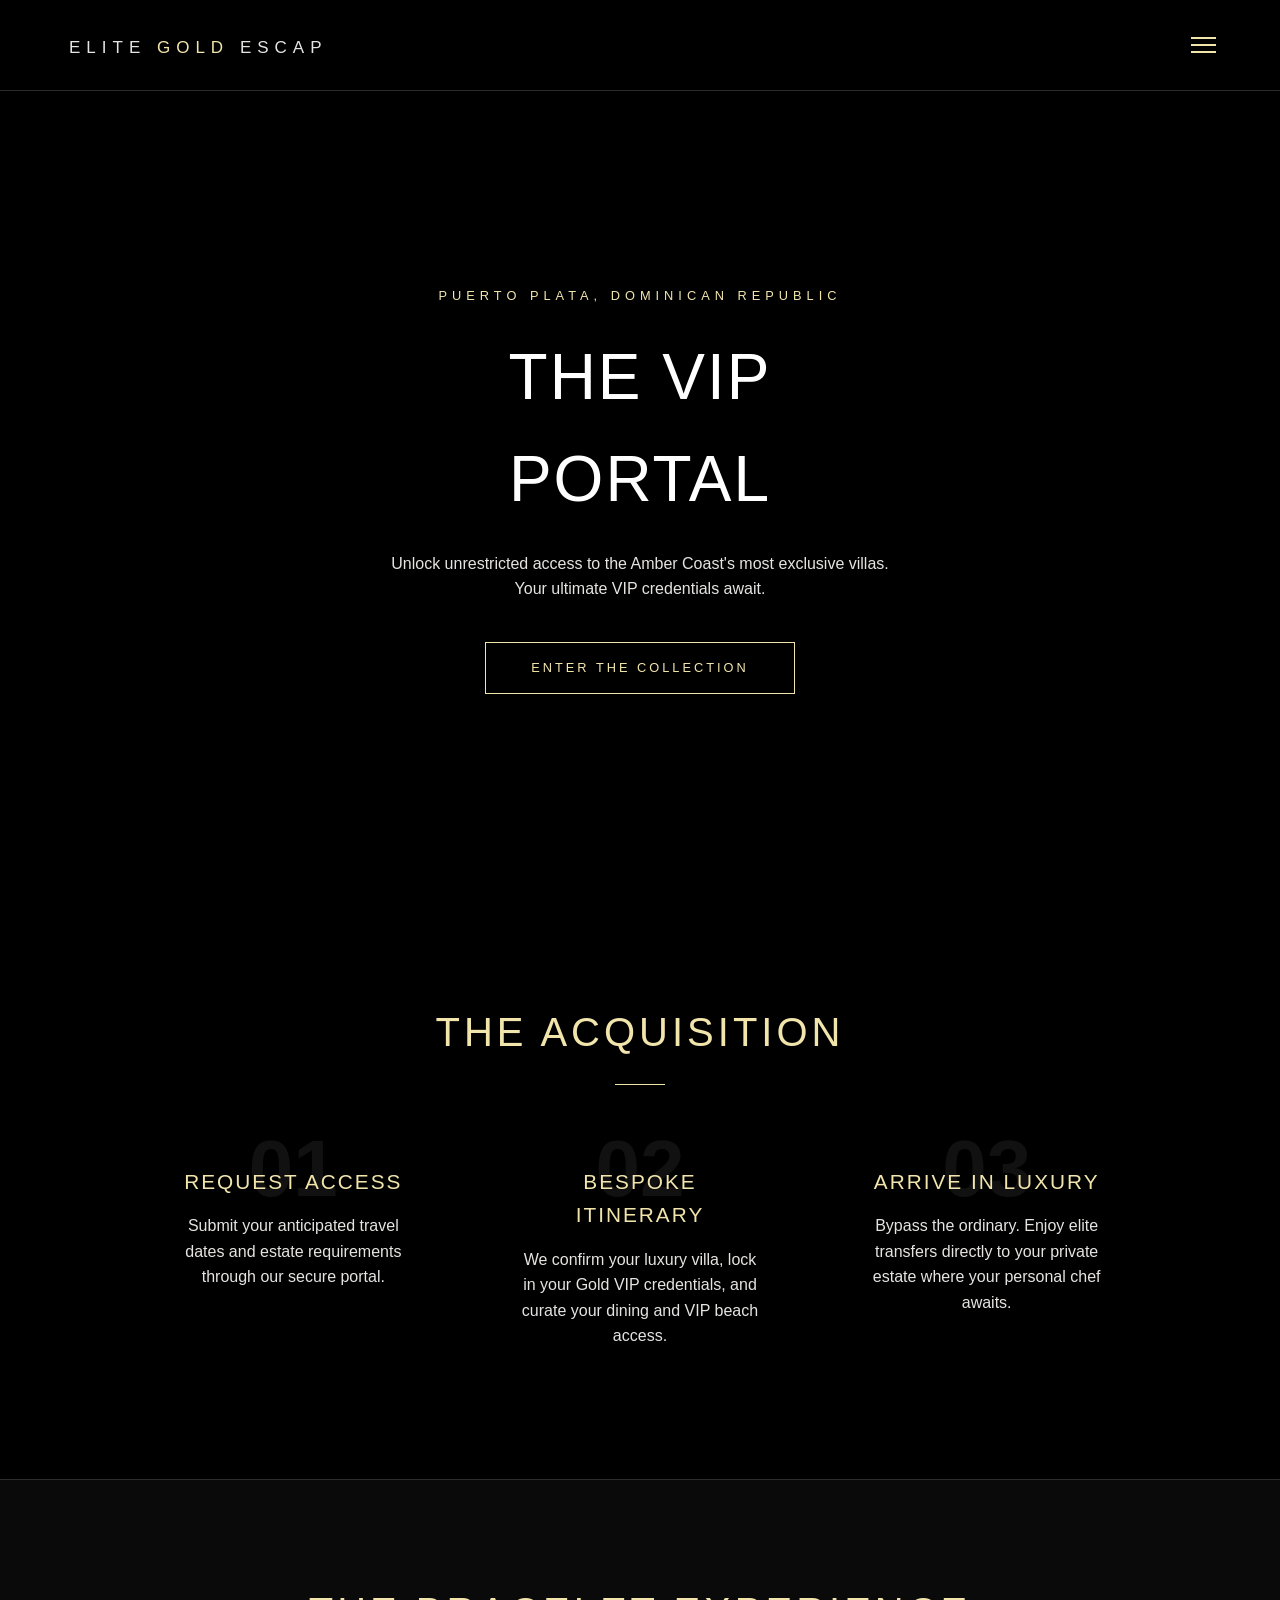
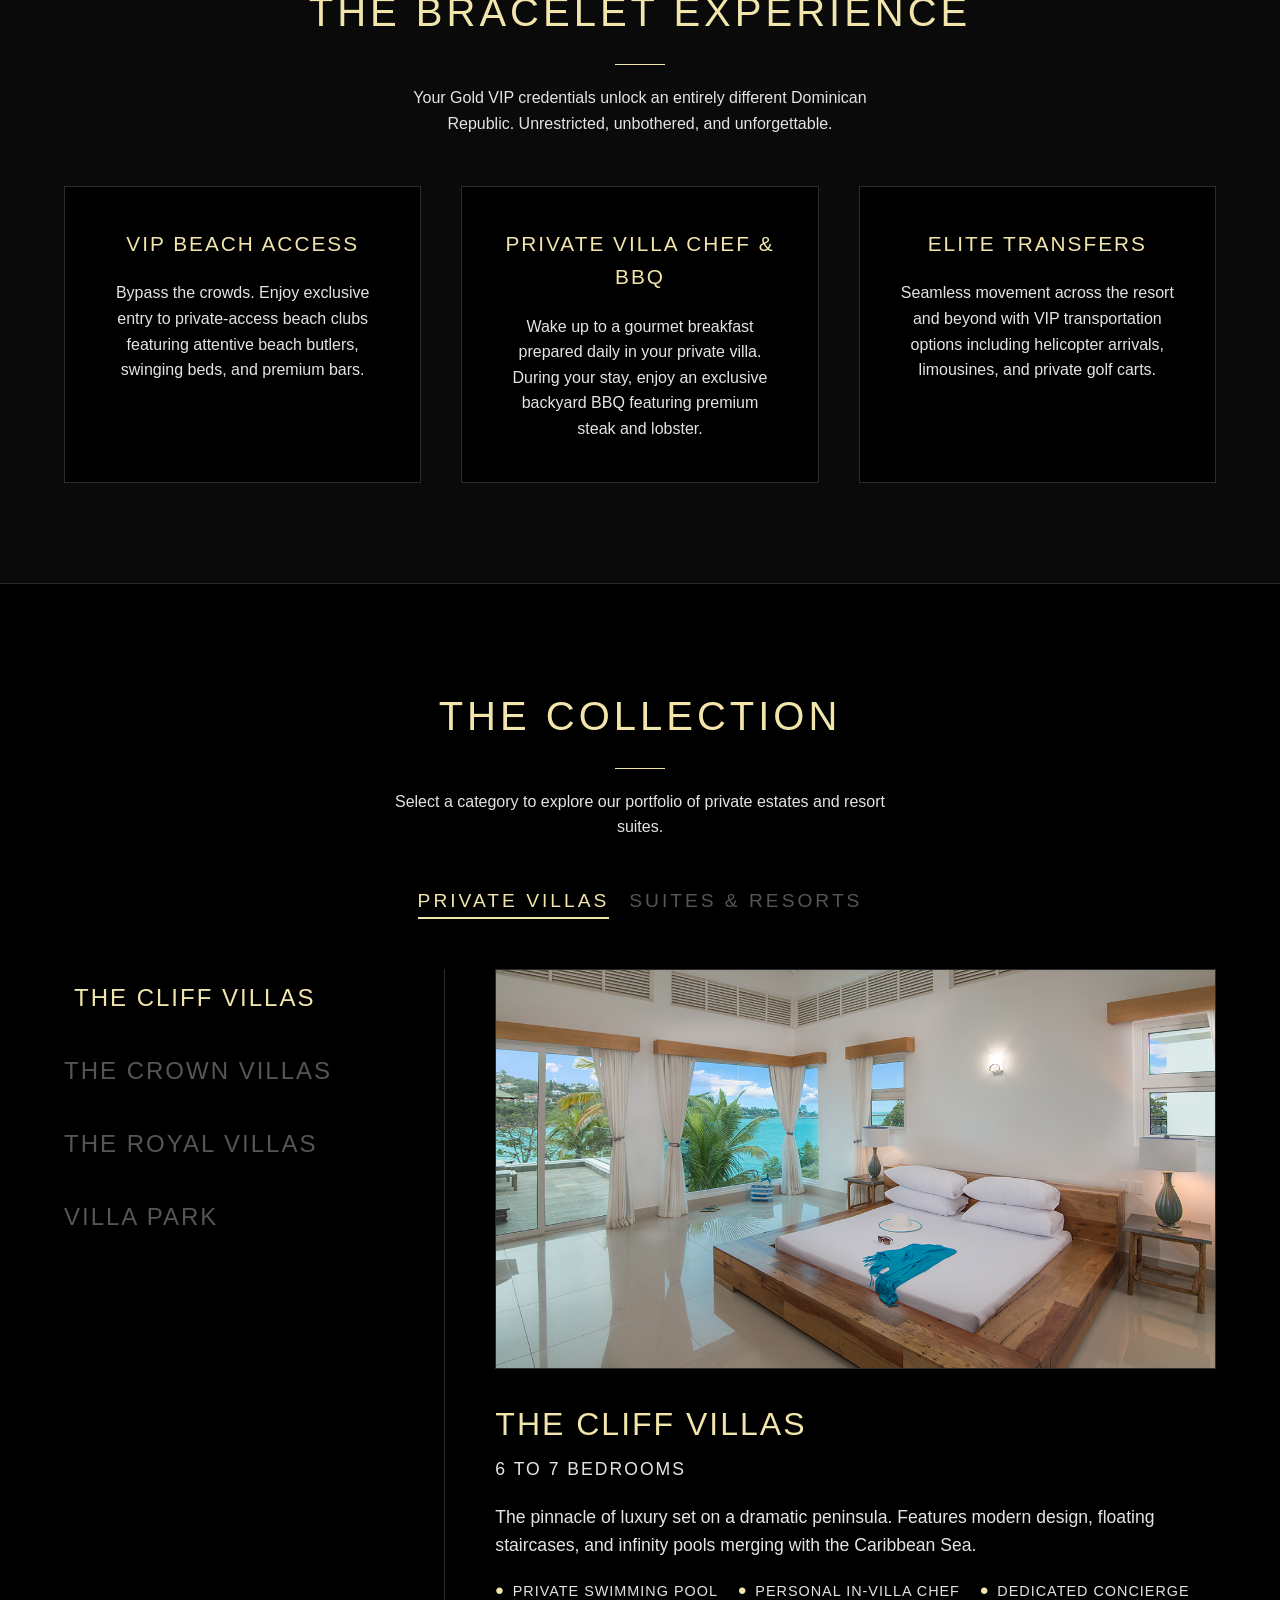
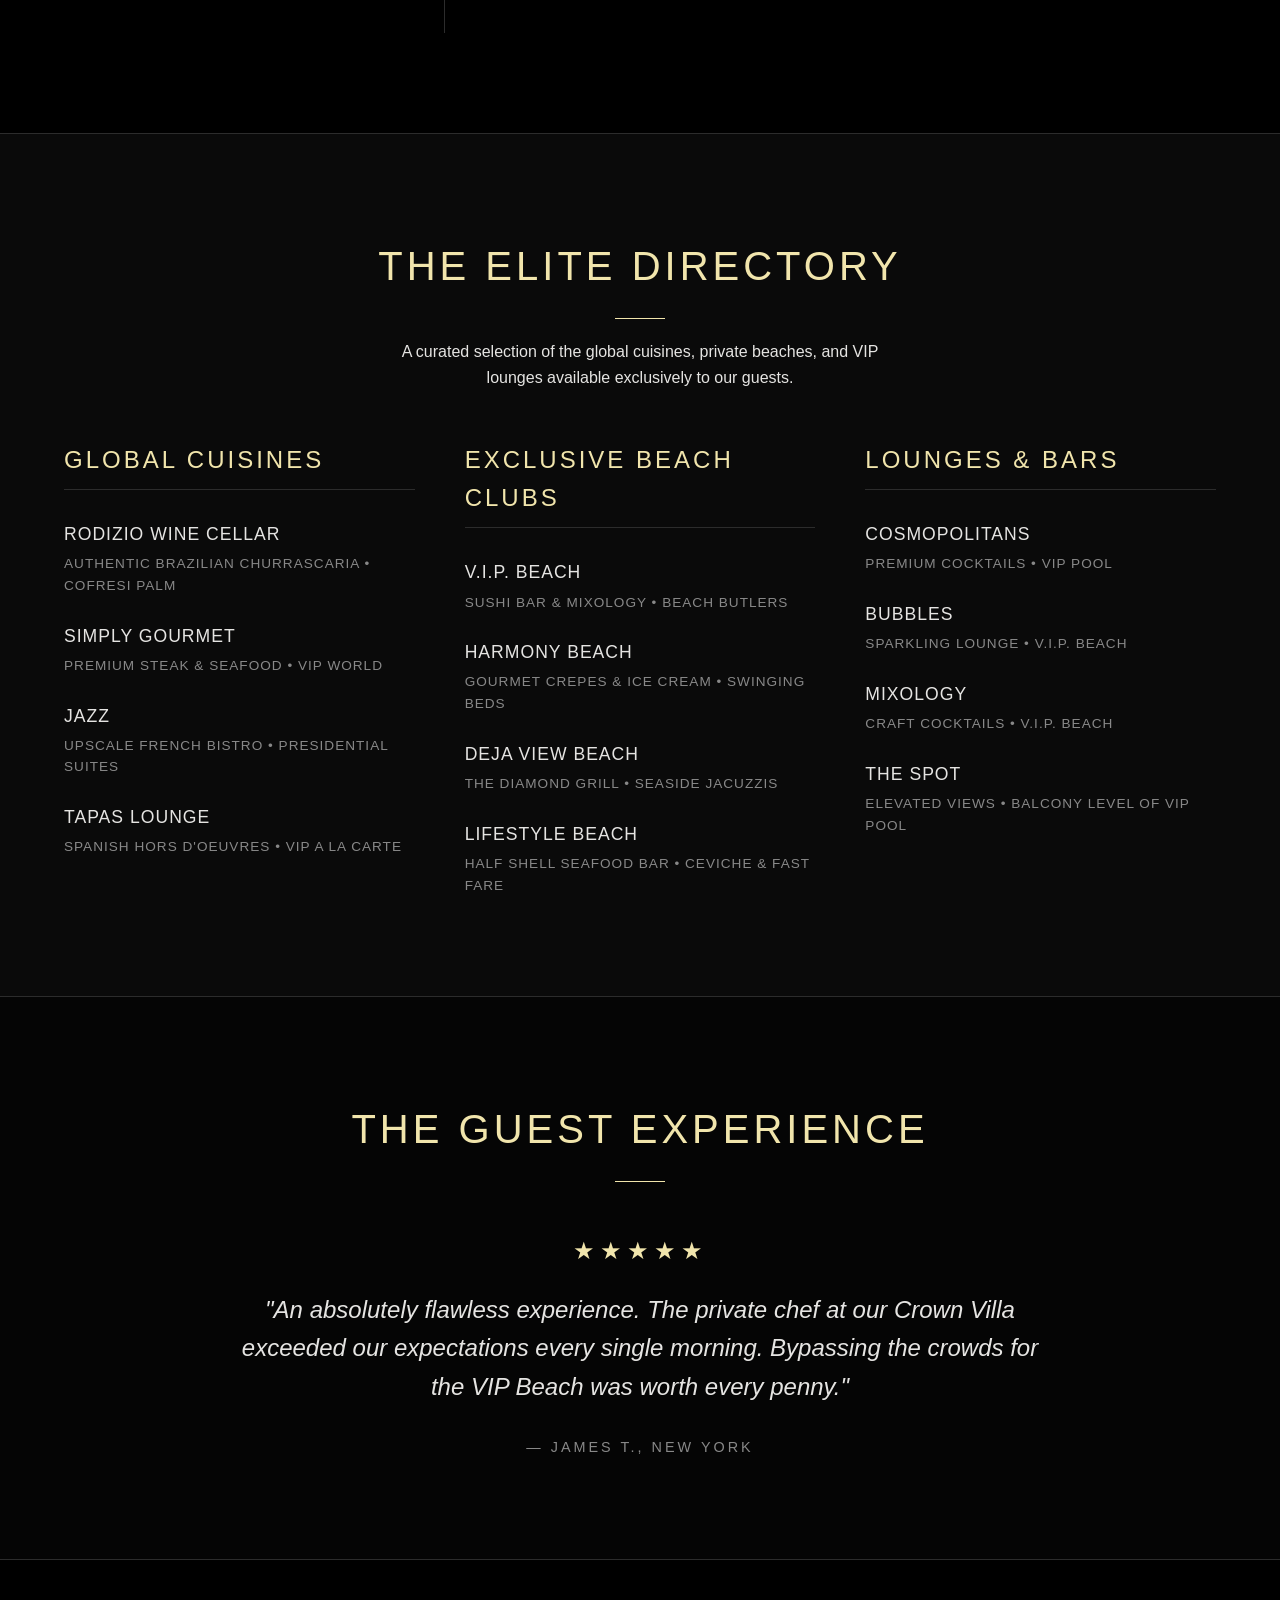
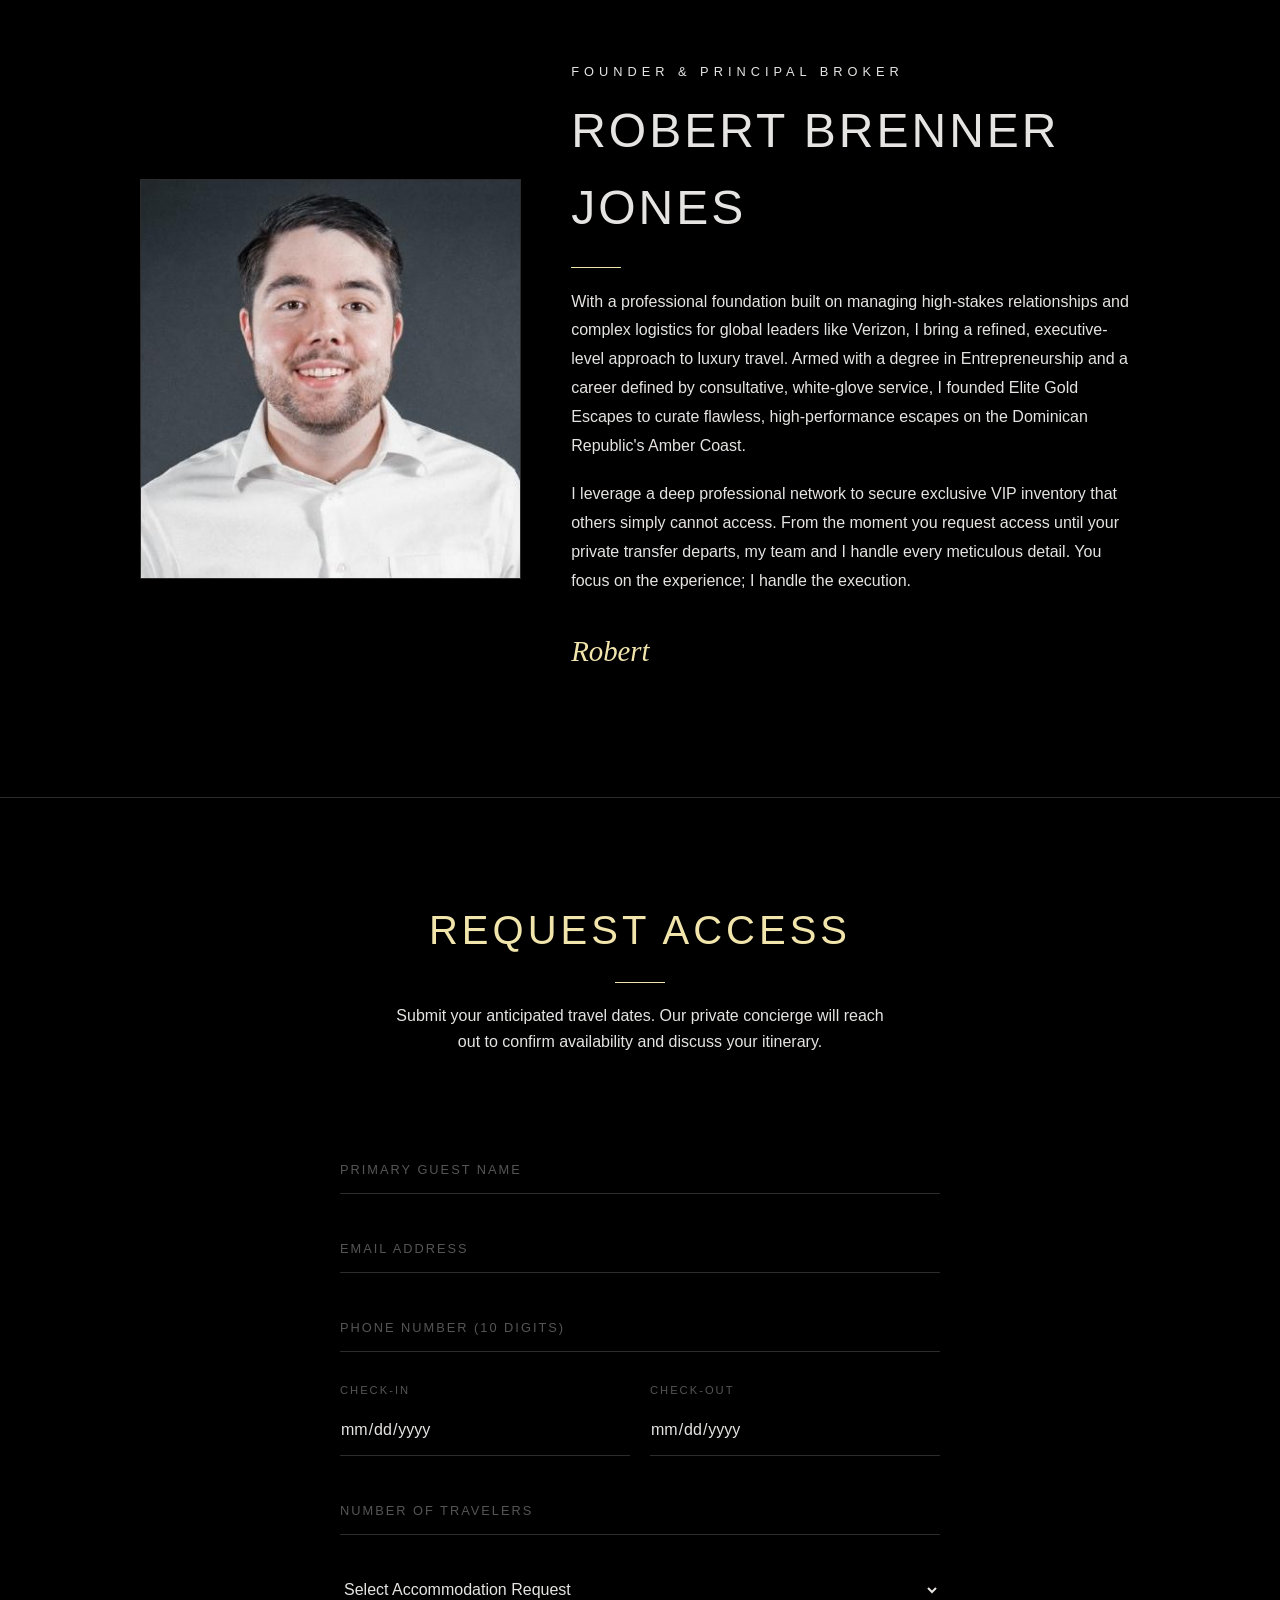
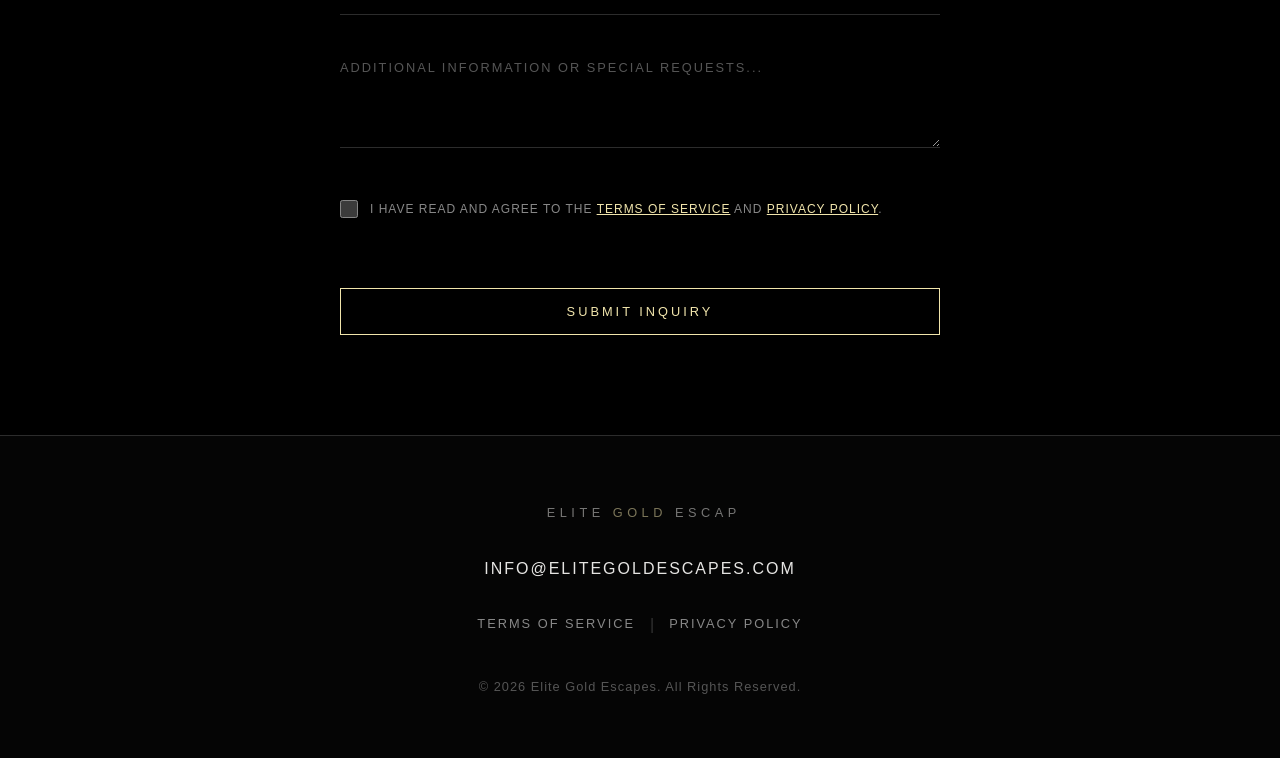
<file: index.html>
<!DOCTYPE html>
<html lang="en">
<head>
    <meta charset="UTF-8">
    <meta name="viewport" content="width=device-width, initial-scale=1.0">
    <title>Elite Gold Escapes | Private Access</title>
    <link rel="icon" type="image/svg+xml" href="images/favicon.svg">
    <link rel="stylesheet" href="style.css">
</head>
<body>

    <nav class="navbar">
        <img src="images/logo.svg" alt="Elite Gold Escapes Logo" style="height: 40px;">
        
        <div class="hamburger">
            <div class="bar"></div>
            <div class="bar"></div>
            <div class="bar"></div>
        </div>

        <div class="mobile-menu">
            <a href="#process">The Process</a>
            <a href="#experience">The Experience</a>
            <a href="#estates">The Collection</a>
            <a href="#directory">The Directory</a>
            <a href="#concierge">Your Concierge</a>
            <a href="#contact">Request Access</a>
        </div>
    </nav>

    <section class="hero">
        <div class="gold-label">Puerto Plata, Dominican Republic</div>
        <h1>THE VIP <br> PORTAL</h1>
        <p>Unlock unrestricted access to the Amber Coast's most exclusive villas. Your ultimate VIP credentials await.</p>
        <a href="#estates" class="btn" style="text-decoration: none; display: inline-block;">Enter The Collection</a>
    </section>

    <section id="process" class="process-section">
        <div class="section-title">
            <h2>The Acquisition</h2>
            <div class="divider"></div>
        </div>
        
        <div class="process-grid">
            <div class="process-step">
                <div class="step-number">01</div>
                <h3>Request Access</h3>
                <p>Submit your anticipated travel dates and estate requirements through our secure portal.</p>
            </div>
            <div class="process-step">
                <div class="step-number">02</div>
                <h3>Bespoke Itinerary</h3>
                <p>We confirm your luxury villa, lock in your Gold VIP credentials, and curate your dining and VIP beach access.</p>
            </div>
            <div class="process-step">
                <div class="step-number">03</div>
                <h3>Arrive In Luxury</h3>
                <p>Bypass the ordinary. Enjoy elite transfers directly to your private estate where your personal chef awaits.</p>
            </div>
        </div>
    </section>

    <section id="experience" class="perks-section">
        <div class="section-title">
            <h2>The Bracelet Experience</h2>
            <div class="divider"></div>
            <p>Your Gold VIP credentials unlock an entirely different Dominican Republic. Unrestricted, unbothered, and unforgettable.</p>
        </div>
        
        <div class="perks-grid">
            <div class="perk-card">
                <h3>VIP Beach Access</h3>
                <p>Bypass the crowds. Enjoy exclusive entry to private-access beach clubs featuring attentive beach butlers, swinging beds, and premium bars.</p>
            </div>
            <div class="perk-card">
                <h3>Private Villa Chef & BBQ</h3>
                <p>Wake up to a gourmet breakfast prepared daily in your private villa. During your stay, enjoy an exclusive backyard BBQ featuring premium steak and lobster.</p>
            </div>
            <div class="perk-card">
                <h3>Elite Transfers</h3>
                <p>Seamless movement across the resort and beyond with VIP transportation options including helicopter arrivals, limousines, and private golf carts.</p>
            </div>
        </div>
    </section>

    <section id="estates" class="estates-section">
        <div class="section-title">
            <h2>The Collection</h2>
            <div class="divider"></div>
            <p>Select a category to explore our portfolio of private estates and resort suites.</p>
        </div>

        <div class="collection-toggle">
            <button class="toggle-btn active" id="btn-villas">Private Villas</button>
            <button class="toggle-btn" id="btn-suites">Suites & Resorts</button>
        </div>

        <div id="villas-catalogue" class="catalogue-container active">
            <div class="catalogue-list">
                <button class="catalogue-item active" data-image="images/villas/cliff-villas/cliff-1.jpg" data-title="The Cliff Villas" data-beds="6 to 7 Bedrooms" data-desc="The pinnacle of luxury set on a dramatic peninsula. Features modern design, floating staircases, and infinity pools merging with the Caribbean Sea.">The Cliff Villas</button>
                <button class="catalogue-item" data-image="images/villas/crown-villas/crown-1.jpg" data-title="The Crown Villas" data-beds="3 to 7 Bedrooms" data-desc="Classic Mediterranean-style estates nestled in lush tropical vegetation. Every comfort carefully crafted with sprawling private pools and shaded verandas.">The Crown Villas</button>
                <button class="catalogue-item" data-image="images/villas/royal-villas/Royal-1.jpg" data-title="The Royal Villas" data-beds="3 to 7 Bedrooms" data-desc="A perfect fusion of Spanish Mediterranean architecture and contemporary chic. Rich designer furnishings, cascading pool elements, and ultimate privacy.">The Royal Villas</button>
                <button class="catalogue-item" data-image="images/villas/villa-park/park-1.jpg" data-title="Villa Park" data-beds="4 to 6 Bedrooms" data-desc="Surrounded by majestic mountains and exotic flora. Features beautiful tiled floors, private Jacuzzis, and an exclusive, highly tailored estate experience.">Villa Park</button>
            </div>
            
            <div class="catalogue-display">
                <div class="display-image gallery-trigger" id="villas-image" style="background-image: url('images/villas/cliff-villas/cliff-1.jpg'); cursor: zoom-in;" title="Click to view gallery">
                    <div class="gallery-hint">View Gallery</div>
                </div>
                <div class="display-info">
                    <h3 id="villas-title">The Cliff Villas</h3>
                    <p class="bed-count" id="villas-beds">6 to 7 Bedrooms</p>
                    <p id="villas-desc">The pinnacle of luxury set on a dramatic peninsula. Features modern design, floating staircases, and infinity pools merging with the Caribbean Sea.</p>
                    <ul class="amenity-list">
                        <li>Private Swimming Pool</li>
                        <li>Personal In-Villa Chef</li>
                        <li>Dedicated Concierge</li>
                    </ul>
                </div>
            </div>
        </div>

        <div id="suites-catalogue" class="catalogue-container">
            <div class="catalogue-list">
                <button class="catalogue-item active" data-image="https://images.unsplash.com/photo-1590490360182-c33d57733427?auto=format&fit=crop&w=1200&q=80" data-title="Presidential Suites" data-beds="Luxury Suites" data-desc="Incredible luxury accommodations setting a new standard for hotel-style getaways with expansive living areas and unmatched comfort.">Presidential Suites</button>
                <button class="catalogue-item" data-image="https://images.unsplash.com/photo-1578683010236-d716f9a3f461?auto=format&fit=crop&w=1200&q=80" data-title="Sunrise Suites" data-beds="Luxury Suites" data-desc="Ideally located in a deluxe four-story building, offering breathtaking morning views and serene, modern elegance.">Sunrise Suites</button>
                <button class="catalogue-item" data-image="https://images.unsplash.com/photo-1582719478250-c89cae4dc85b?auto=format&fit=crop&w=1200&q=80" data-title="The Royal Suites" data-beds="Luxury Suites" data-desc="A first-class, five-star vacation experience with lush surroundings and impeccably designed tropical interiors.">The Royal Suites</button>
                <button class="catalogue-item" data-image="https://images.unsplash.com/photo-1566665797739-1674de7a421a?auto=format&fit=crop&w=1200&q=80" data-title="Crown & Residence Suites" data-beds="Luxury Suites" data-desc="Luxurious suites located at the base of a picturesque mountain slope, offering a secluded and serene hideaway.">Crown & Residence Suites</button>
                <button class="catalogue-item" data-image="https://images.unsplash.com/photo-1540541338287-41700207dee6?auto=format&fit=crop&w=1200&q=80" data-title="Cofresi Palm Beach Resort" data-beds="Resort Experience" data-desc="Nestled along the Cofresi beach, blending luxury spa treatments with vibrant, energetic resort life.">Cofresi Palm Beach</button>
                <button class="catalogue-item" data-image="https://images.unsplash.com/photo-1499793983690-e29da59ef1c2?auto=format&fit=crop&w=1200&q=80" data-title="Tropical Resort" data-beds="Resort Experience" data-desc="Stretching along one and a half miles of golden sands, delivering the quintessential beachfront Caribbean experience.">Tropical Resort</button>
            </div>
            
            <div class="catalogue-display">
                <div class="display-image gallery-trigger" id="suites-image" style="background-image: url('https://images.unsplash.com/photo-1590490360182-c33d57733427?auto=format&fit=crop&w=1200&q=80'); cursor: zoom-in;" title="Click to view gallery">
                    <div class="gallery-hint">View Gallery</div>
                </div>
                <div class="display-info">
                    <h3 id="suites-title">Presidential Suites</h3>
                    <p class="bed-count" id="suites-beds">Luxury Suites</p>
                    <p id="suites-desc">Incredible luxury accommodations setting a new standard for hotel-style getaways with expansive living areas and unmatched comfort.</p>
                    <ul class="amenity-list">
                        <li>VIP Beach Access</li>
                        <li>Premium Dining Options</li>
                        <li>Resort Entertainment</li>
                    </ul>
                </div>
            </div>
        </div>
    </section>

    <section id="directory" class="directory-section">
        <div class="section-title">
            <h2>The Elite Directory</h2>
            <div class="divider"></div>
            <p>A curated selection of the global cuisines, private beaches, and VIP lounges available exclusively to our guests.</p>
        </div>

        <div class="directory-grid">
            <div class="directory-category">
                <h3 class="category-title">Global Cuisines</h3>
                <ul class="directory-list">
                    <li>
                        <h4>Rodizio Wine Cellar</h4>
                        <p>Authentic Brazilian Churrascaria • Cofresi Palm</p>
                    </li>
                    <li>
                        <h4>Simply Gourmet</h4>
                        <p>Premium Steak & Seafood • VIP World</p>
                    </li>
                    <li>
                        <h4>Jazz</h4>
                        <p>Upscale French Bistro • Presidential Suites</p>
                    </li>
                    <li>
                        <h4>Tapas Lounge</h4>
                        <p>Spanish Hors d'oeuvres • VIP A la carte</p>
                    </li>
                </ul>
            </div>

            <div class="directory-category">
                <h3 class="category-title">Exclusive Beach Clubs</h3>
                <ul class="directory-list">
                    <li>
                        <h4>V.I.P. Beach</h4>
                        <p>Sushi Bar & Mixology • Beach Butlers</p>
                    </li>
                    <li>
                        <h4>Harmony Beach</h4>
                        <p>Gourmet Crepes & Ice Cream • Swinging Beds</p>
                    </li>
                    <li>
                        <h4>Deja View Beach</h4>
                        <p>The Diamond Grill • Seaside Jacuzzis</p>
                    </li>
                    <li>
                        <h4>Lifestyle Beach</h4>
                        <p>Half Shell Seafood Bar • Ceviche & Fast Fare</p>
                    </li>
                </ul>
            </div>

            <div class="directory-category">
                <h3 class="category-title">Lounges & Bars</h3>
                <ul class="directory-list">
                    <li>
                        <h4>Cosmopolitans</h4>
                        <p>Premium Cocktails • VIP Pool</p>
                    </li>
                    <li>
                        <h4>Bubbles</h4>
                        <p>Sparkling Lounge • V.I.P. Beach</p>
                    </li>
                    <li>
                        <h4>Mixology</h4>
                        <p>Craft Cocktails • V.I.P. Beach</p>
                    </li>
                    <li>
                        <h4>The Spot</h4>
                        <p>Elevated Views • Balcony Level of VIP Pool</p>
                    </li>
                </ul>
            </div>
        </div>
    </section>

    <section id="reviews" class="reviews-section">
        <div class="section-title">
            <h2>The Guest Experience</h2>
            <div class="divider"></div>
        </div>

        <div class="carousel-container">
            <div class="review-slide active">
                <div class="stars">★★★★★</div>
                <p class="review-text">"An absolutely flawless experience. The private chef at our Crown Villa exceeded our expectations every single morning. Bypassing the crowds for the VIP Beach was worth every penny."</p>
                <p class="reviewer">— James T., New York</p>
            </div>
            
            <div class="review-slide">
                <div class="stars">★★★★★</div>
                <p class="review-text">"Elite Gold Escapes handled everything perfectly. The helicopter transfer from the airport made us feel like royalty before we even checked in. Highly recommend the 6-bedroom Cliff Villas."</p>
                <p class="reviewer">— Sarah & Mark L., Texas</p>
            </div>

            <div class="review-slide">
                <div class="stars">★★★★★</div>
                <p class="review-text">"The level of service is unmatched. Having a dedicated concierge meant we never had to worry about dinner reservations or excursions. A truly five-star Caribbean escape."</p>
                <p class="reviewer">— David W., London</p>
            </div>
        </div>
    </section>

    <section id="concierge" class="concierge-section">
        <div class="concierge-container">
            <div class="concierge-image" style="background-image: url('images/Photo.jpg'); background-position: top center;"></div>
            <div class="concierge-info">
                <p class="gold-label" style="margin-bottom: 10px;">Founder & Principal Broker</p>
                <h2>Robert Brenner Jones</h2>
                <div class="divider" style="margin: 20px 0;"></div>
                <p>With a professional foundation built on managing high-stakes relationships and complex logistics for global leaders like Verizon, I bring a refined, executive-level approach to luxury travel. Armed with a degree in Entrepreneurship and a career defined by consultative, white-glove service, I founded Elite Gold Escapes to curate flawless, high-performance escapes on the Dominican Republic's Amber Coast.</p>
                <p>I leverage a deep professional network to secure exclusive VIP inventory that others simply cannot access. From the moment you request access until your private transfer departs, my team and I handle every meticulous detail. You focus on the experience; I handle the execution.</p>
                <p class="signature-text" style="font-family: 'Georgia', serif; font-size: 1.8rem; font-style: italic; color: var(--gold-champagne); margin-top: 30px;">Robert</p>
            </div>
        </div>
    </section>

    <section id="contact" class="inquiry-section">
        <div class="section-title">
            <h2>Request Access</h2>
            <div class="divider"></div>
            <p id="form-instruction">Submit your anticipated travel dates. Our private concierge will reach out to confirm availability and discuss your itinerary.</p>
        </div>
        
        <div id="success-message" style="display: none; text-align: center; padding: 40px 0;">
            <h3 style="color: var(--gold-champagne); letter-spacing: 3px; text-transform: uppercase; margin-bottom: 15px;">Inquiry Received</h3>
            <p>A member of our private concierge team will review your request and contact you at the email provided within 24 hours.</p>
        </div>

        <form class="vip-form" id="inquiryForm" action="https://formspree.io/f/xjgpgrwb" method="POST">
            <div class="input-group">
                <input type="text" name="name" placeholder="Primary Guest Name" required>
            </div>
            <div class="input-group">
                <input type="email" name="email" placeholder="Email Address" required>
            </div>
            <div class="input-group">
                <input type="tel" name="phone" placeholder="Phone Number (10 Digits)" pattern="[0-9]{10}" title="Please enter a 10-digit phone number" required>
            </div>
            
            <div class="date-row" style="display: flex; gap: 20px;">
                <div class="input-group" style="flex: 1;">
                    <label style="font-size: 0.7rem; color: #555; letter-spacing: 2px; display: block; margin-bottom: 5px;">CHECK-IN</label>
                    <input type="date" id="checkIn" name="checkin" required>
                </div>
                <div class="input-group" style="flex: 1;">
                    <label style="font-size: 0.7rem; color: #555; letter-spacing: 2px; display: block; margin-bottom: 5px;">CHECK-OUT</label>
                    <input type="date" id="checkOut" name="checkout" required>
                </div>
            </div>

            <div class="input-group">
                <input type="number" id="travelers" name="travelers" placeholder="Number of Travelers" min="1" required>
            </div>
            
            <div class="input-group">
                <select id="accommodation" name="accommodation" required>
                    <option value="" disabled selected>Select Accommodation Request</option>
                    <optgroup label="Villas">
                        <option value="The Cliff Villas">The Cliff Villas</option>
                        <option value="The Crown Villas">The Crown Villas</option>
                        <option value="The Royal Villas">The Royal Villas</option>
                        <option value="Villa Park">Villa Park</option>
                    </optgroup>
                    <optgroup label="Suites & Resorts">
                        <option value="Presidential Suites">Presidential Suites</option>
                        <option value="Sunrise Suites">Sunrise Suites</option>
                        <option value="The Royal Suites">The Royal Suites</option>
                        <option value="Crown & Residence Suites">Crown & Residence Suites</option>
                        <option value="Cofresi Palm Beach & Spa Resort">Cofresi Palm Beach & Spa Resort</option>
                        <option value="Tropical">Tropical</option>
                    </optgroup>
                </select>
            </div>

            <div class="input-group" id="bedroomField" style="display: none;">
                <select id="bedrooms" name="bedrooms">
                    <option value="" disabled selected>Number of Bedrooms Required</option>
                </select>
            </div>
            
            <div class="input-group">
                <textarea name="comments" placeholder="Additional information or special requests..." rows="4"></textarea>
            </div>

            <div class="terms-container">
                <input type="checkbox" id="termsAgree" name="termsAgree" required>
                <label for="termsAgree">
                    I HAVE READ AND AGREE TO THE <a href="javascript:void(0)" id="open-terms">TERMS OF SERVICE</a> AND <a href="javascript:void(0)" id="open-privacy">PRIVACY POLICY</a>.
                </label>
            </div>
            
            <button type="submit" class="btn" id="submit-btn">Submit Inquiry</button>
        </form>
    </section>

    <div id="legalModal" class="modal">
        <div class="modal-box">
            <span class="close-modal">&times;</span>
            <div id="modal-content" class="tiny-legal-text"></div>
        </div>
    </div>

    <div id="galleryModal" class="lightbox">
        <div class="lightbox-container">
            <span class="close-lightbox">&times;</span>
            
            <div class="lightbox-stage">
                <button id="prev-photo" class="lightbox-arrow left-arrow">❮</button>
                <img class="lightbox-content" id="active-image" alt="Luxury Villa Interior">
                <button id="next-photo" class="lightbox-arrow right-arrow">❯</button>
            </div>
            
            <div class="lightbox-footer">
                <p id="lightbox-counter" class="lightbox-counter">1 / 1</p>
            </div>
        </div>
    </div>

    <footer class="site-footer">
        <div class="footer-content">
            <img src="images/logo.svg" alt="Elite Gold Escapes Logo" class="footer-logo">
            <p class="footer-email"><a href="mailto:info@elitegoldescapes.com" style="color: var(--text-platinum); text-decoration: none; letter-spacing: 2px;">INFO@ELITEGOLDESCAPES.COM</a></p>
            <div class="footer-links">
                <a href="terms.html">Terms of Service</a>
                <span class="separator">|</span>
                <a href="privacy.html">Privacy Policy</a>
            </div>
            <p class="copyright">&copy; 2026 Elite Gold Escapes. All Rights Reserved.</p>
        </div>
    </footer>

    <script src="script.js"></script>
</body>
</html>
</file>
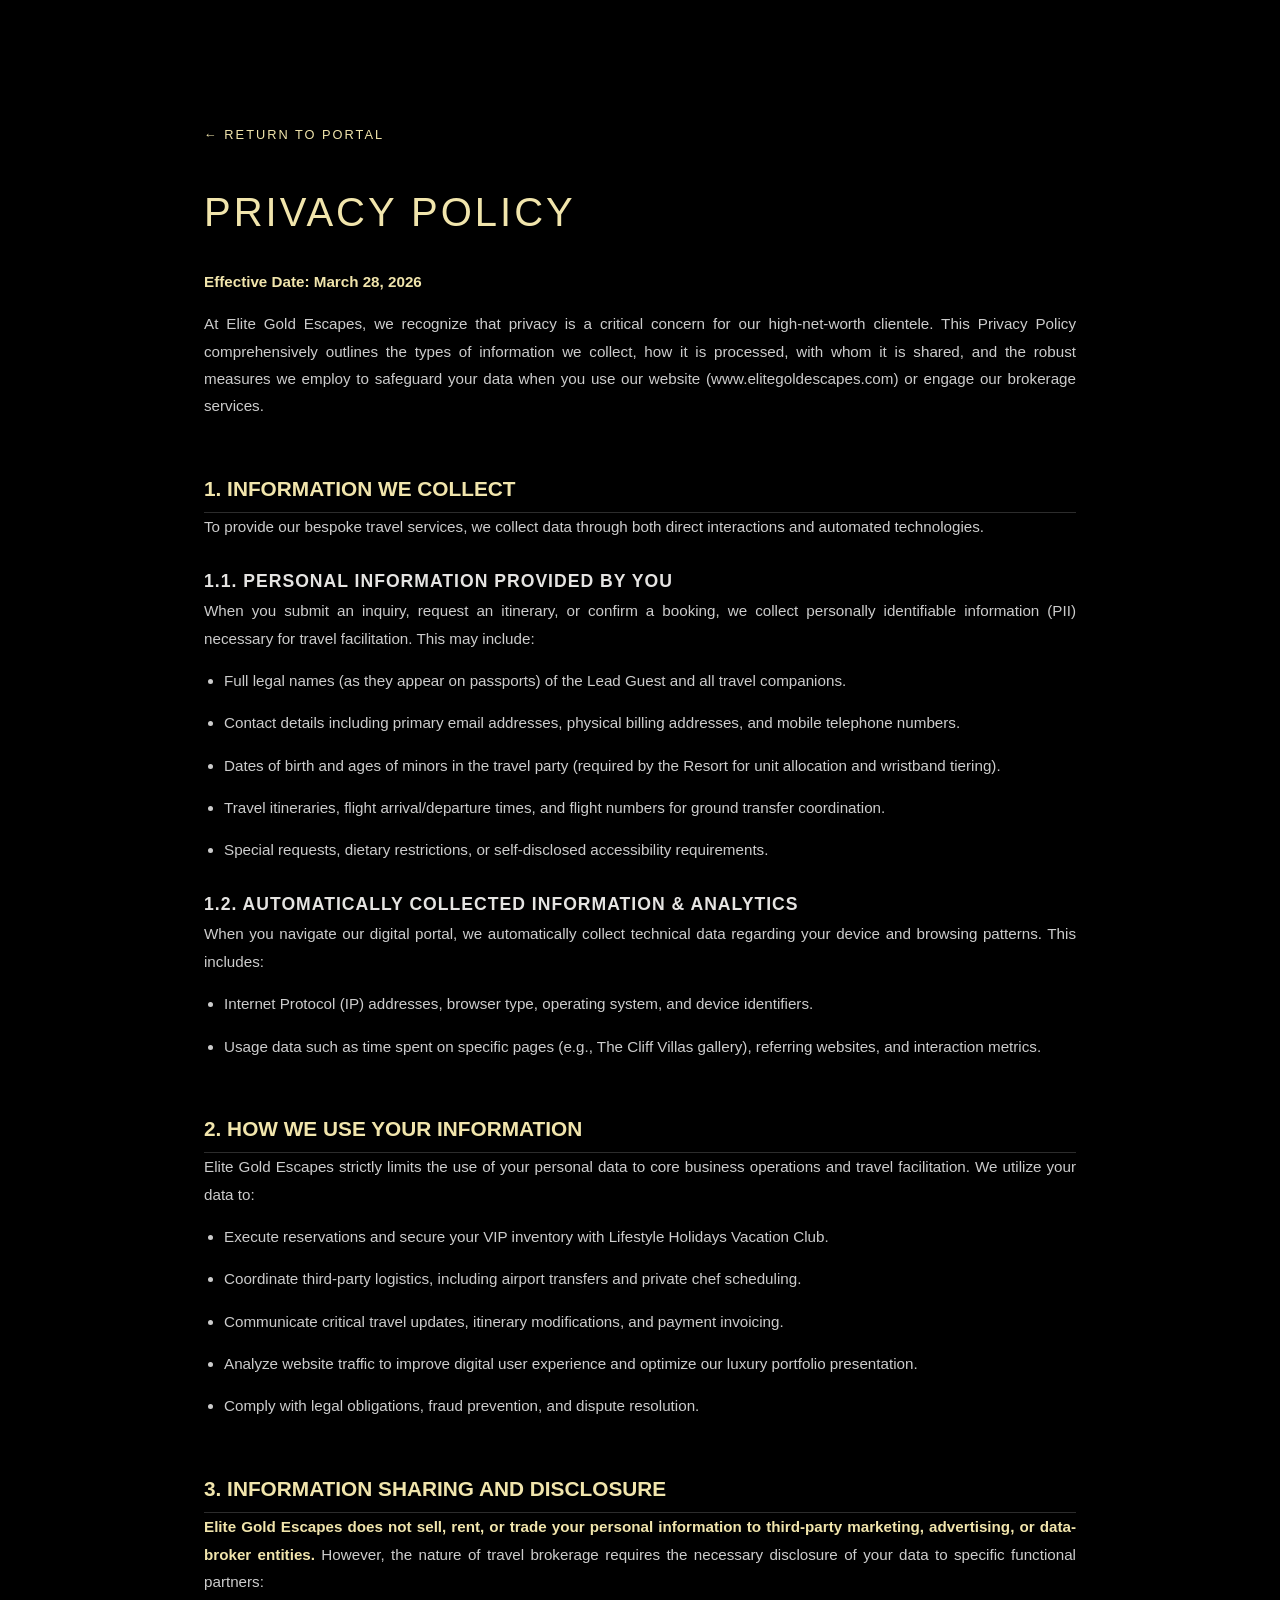
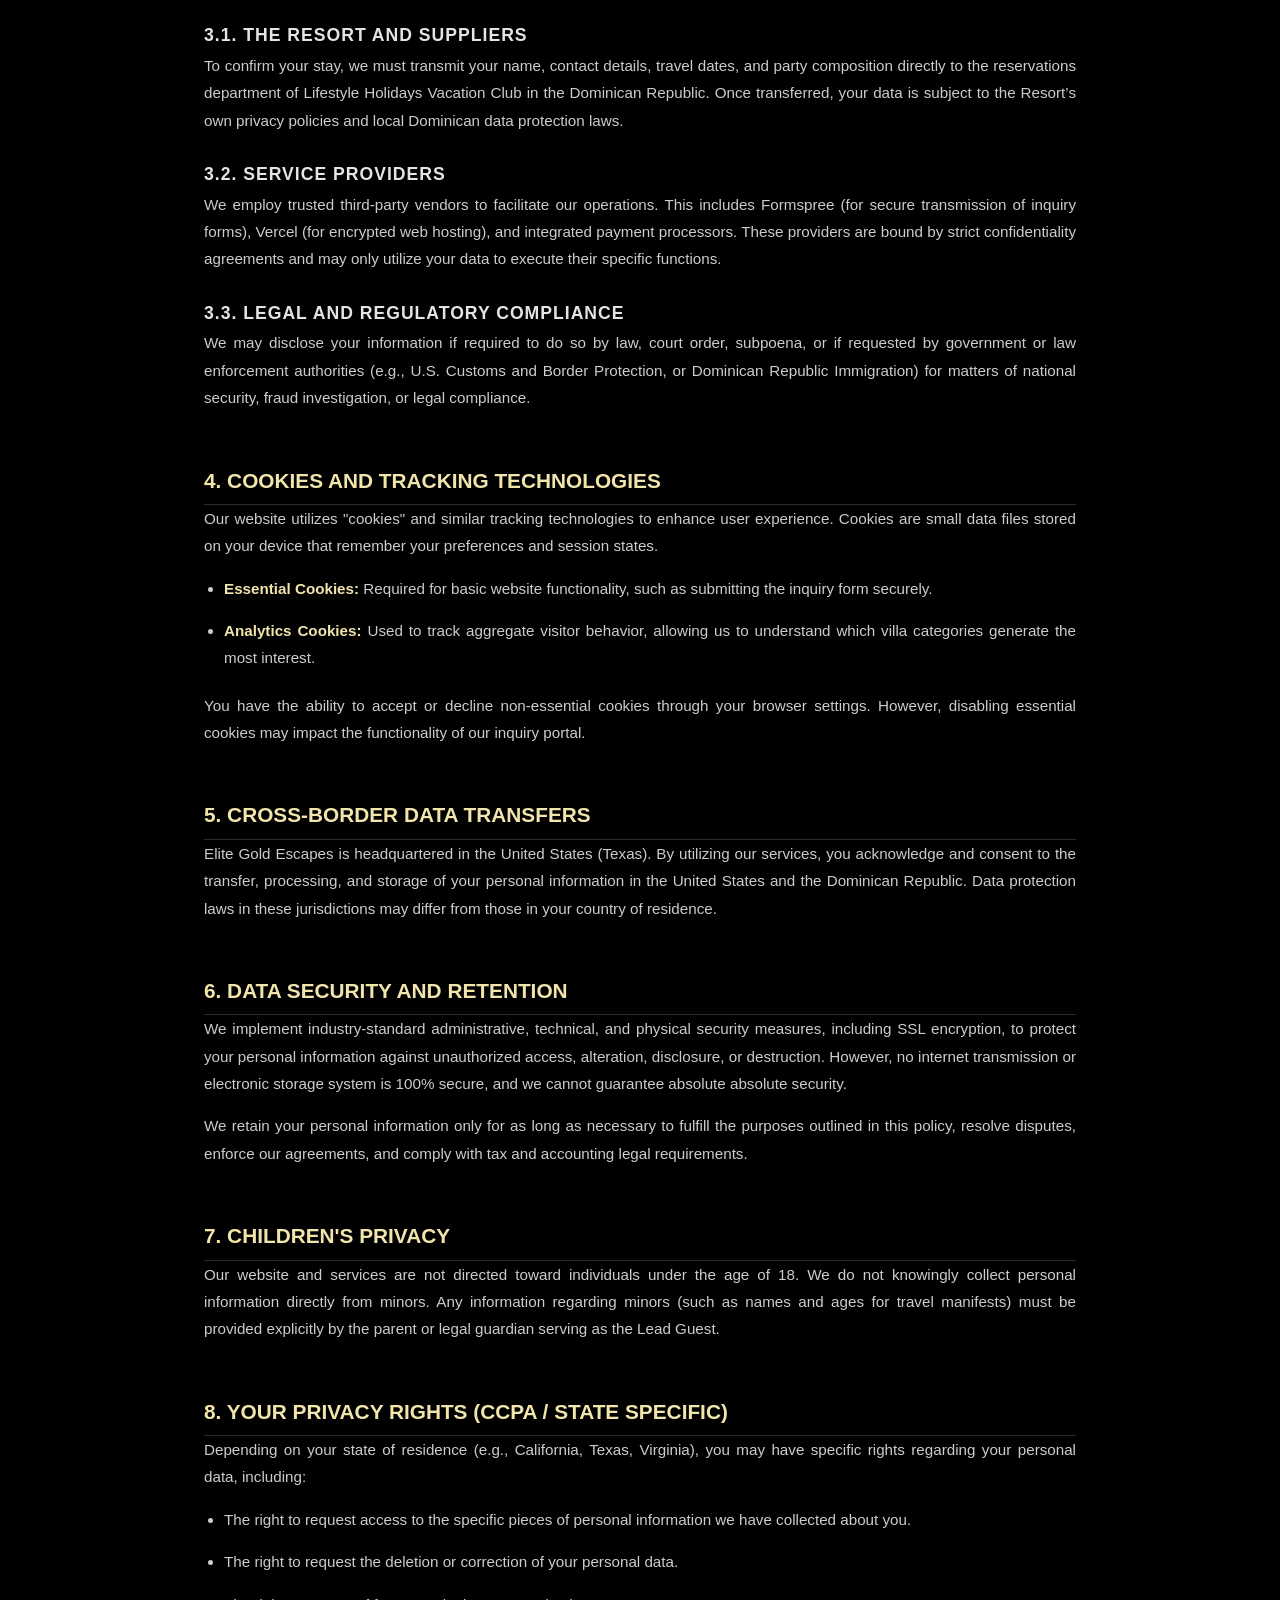
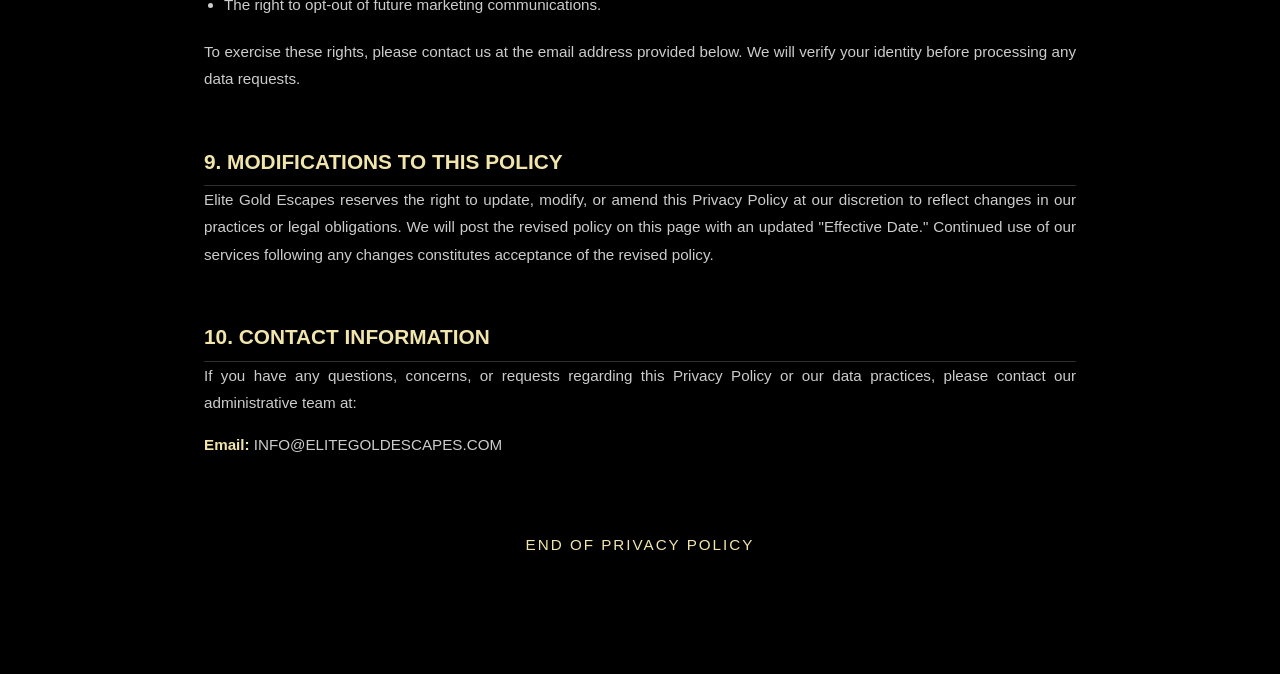
<file: privacy.html>
<!DOCTYPE html>
<html lang="en">
<head>
    <meta charset="UTF-8">
    <meta name="viewport" content="width=device-width, initial-scale=1.0">
    <title>Privacy Policy | Elite Gold Escapes</title>
    <link rel="stylesheet" href="style.css">
    <style>
        /* FORCED DESKTOP FORMATTING FIX */
        .legal-content { 
            padding: 120px 5% 100px !important; 
            max-width: 1000px !important; 
            width: 100%; 
            margin: 0 auto; 
            line-height: 1.8; 
            color: var(--text-platinum); 
            text-align: justify; 
        }
        .legal-content h1 { 
            color: var(--gold-champagne); 
            margin-bottom: 30px; 
            text-transform: uppercase; 
            letter-spacing: 3px; 
            text-align: left; 
            font-size: 2.5rem !important; 
            line-height: 1.3;
        }
        .legal-content h2 { color: var(--gold-champagne); margin-top: 50px; font-size: 1.3rem !important; text-transform: uppercase; border-bottom: 1px solid var(--border-graphite); padding-bottom: 5px; text-align: left; }
        .legal-content h3 { color: var(--text-platinum); margin-top: 25px; font-size: 1.1rem !important; text-transform: uppercase; letter-spacing: 1px; text-align: left; }
        .legal-content p, .legal-content li { margin-bottom: 15px; font-weight: 300; font-size: 0.95rem !important; color: #CCC; }
        .legal-content ul { margin-left: 20px; margin-bottom: 20px; }
        .back-link { color: var(--gold-champagne); text-decoration: none; display: inline-block; margin-bottom: 40px; text-transform: uppercase; letter-spacing: 2px; font-size: 0.8rem; }
        .legal-content strong { color: var(--gold-champagne); }
    </style>
</head>
<body>
    <div class="legal-content">
        <a href="index.html" class="back-link">← Return to Portal</a>
        <h1>Privacy Policy</h1>
        <p><strong>Effective Date: March 28, 2026</strong></p>
        <p>At Elite Gold Escapes, we recognize that privacy is a critical concern for our high-net-worth clientele. This Privacy Policy comprehensively outlines the types of information we collect, how it is processed, with whom it is shared, and the robust measures we employ to safeguard your data when you use our website (www.elitegoldescapes.com) or engage our brokerage services.</p>

        <h2>1. Information We Collect</h2>
        <p>To provide our bespoke travel services, we collect data through both direct interactions and automated technologies.</p>
        <h3>1.1. Personal Information Provided by You</h3>
        <p>When you submit an inquiry, request an itinerary, or confirm a booking, we collect personally identifiable information (PII) necessary for travel facilitation. This may include:</p>
        <ul>
            <li>Full legal names (as they appear on passports) of the Lead Guest and all travel companions.</li>
            <li>Contact details including primary email addresses, physical billing addresses, and mobile telephone numbers.</li>
            <li>Dates of birth and ages of minors in the travel party (required by the Resort for unit allocation and wristband tiering).</li>
            <li>Travel itineraries, flight arrival/departure times, and flight numbers for ground transfer coordination.</li>
            <li>Special requests, dietary restrictions, or self-disclosed accessibility requirements.</li>
        </ul>
        <h3>1.2. Automatically Collected Information & Analytics</h3>
        <p>When you navigate our digital portal, we automatically collect technical data regarding your device and browsing patterns. This includes:</p>
        <ul>
            <li>Internet Protocol (IP) addresses, browser type, operating system, and device identifiers.</li>
            <li>Usage data such as time spent on specific pages (e.g., The Cliff Villas gallery), referring websites, and interaction metrics.</li>
        </ul>

        <h2>2. How We Use Your Information</h2>
        <p>Elite Gold Escapes strictly limits the use of your personal data to core business operations and travel facilitation. We utilize your data to:</p>
        <ul>
            <li>Execute reservations and secure your VIP inventory with Lifestyle Holidays Vacation Club.</li>
            <li>Coordinate third-party logistics, including airport transfers and private chef scheduling.</li>
            <li>Communicate critical travel updates, itinerary modifications, and payment invoicing.</li>
            <li>Analyze website traffic to improve digital user experience and optimize our luxury portfolio presentation.</li>
            <li>Comply with legal obligations, fraud prevention, and dispute resolution.</li>
        </ul>

        <h2>3. Information Sharing and Disclosure</h2>
        <p><strong>Elite Gold Escapes does not sell, rent, or trade your personal information to third-party marketing, advertising, or data-broker entities.</strong> However, the nature of travel brokerage requires the necessary disclosure of your data to specific functional partners:</p>
        <h3>3.1. The Resort and Suppliers</h3>
        <p>To confirm your stay, we must transmit your name, contact details, travel dates, and party composition directly to the reservations department of Lifestyle Holidays Vacation Club in the Dominican Republic. Once transferred, your data is subject to the Resort’s own privacy policies and local Dominican data protection laws.</p>
        <h3>3.2. Service Providers</h3>
        <p>We employ trusted third-party vendors to facilitate our operations. This includes Formspree (for secure transmission of inquiry forms), Vercel (for encrypted web hosting), and integrated payment processors. These providers are bound by strict confidentiality agreements and may only utilize your data to execute their specific functions.</p>
        <h3>3.3. Legal and Regulatory Compliance</h3>
        <p>We may disclose your information if required to do so by law, court order, subpoena, or if requested by government or law enforcement authorities (e.g., U.S. Customs and Border Protection, or Dominican Republic Immigration) for matters of national security, fraud investigation, or legal compliance.</p>

        <h2>4. Cookies and Tracking Technologies</h2>
        <p>Our website utilizes "cookies" and similar tracking technologies to enhance user experience. Cookies are small data files stored on your device that remember your preferences and session states.</p>
        <ul>
            <li><strong>Essential Cookies:</strong> Required for basic website functionality, such as submitting the inquiry form securely.</li>
            <li><strong>Analytics Cookies:</strong> Used to track aggregate visitor behavior, allowing us to understand which villa categories generate the most interest.</li>
        </ul>
        <p>You have the ability to accept or decline non-essential cookies through your browser settings. However, disabling essential cookies may impact the functionality of our inquiry portal.</p>

        <h2>5. Cross-Border Data Transfers</h2>
        <p>Elite Gold Escapes is headquartered in the United States (Texas). By utilizing our services, you acknowledge and consent to the transfer, processing, and storage of your personal information in the United States and the Dominican Republic. Data protection laws in these jurisdictions may differ from those in your country of residence.</p>

        <h2>6. Data Security and Retention</h2>
        <p>We implement industry-standard administrative, technical, and physical security measures, including SSL encryption, to protect your personal information against unauthorized access, alteration, disclosure, or destruction. However, no internet transmission or electronic storage system is 100% secure, and we cannot guarantee absolute absolute security.</p>
        <p>We retain your personal information only for as long as necessary to fulfill the purposes outlined in this policy, resolve disputes, enforce our agreements, and comply with tax and accounting legal requirements.</p>

        <h2>7. Children's Privacy</h2>
        <p>Our website and services are not directed toward individuals under the age of 18. We do not knowingly collect personal information directly from minors. Any information regarding minors (such as names and ages for travel manifests) must be provided explicitly by the parent or legal guardian serving as the Lead Guest.</p>

        <h2>8. Your Privacy Rights (CCPA / State Specific)</h2>
        <p>Depending on your state of residence (e.g., California, Texas, Virginia), you may have specific rights regarding your personal data, including:</p>
        <ul>
            <li>The right to request access to the specific pieces of personal information we have collected about you.</li>
            <li>The right to request the deletion or correction of your personal data.</li>
            <li>The right to opt-out of future marketing communications.</li>
        </ul>
        <p>To exercise these rights, please contact us at the email address provided below. We will verify your identity before processing any data requests.</p>

        <h2>9. Modifications to this Policy</h2>
        <p>Elite Gold Escapes reserves the right to update, modify, or amend this Privacy Policy at our discretion to reflect changes in our practices or legal obligations. We will post the revised policy on this page with an updated "Effective Date." Continued use of our services following any changes constitutes acceptance of the revised policy.</p>

        <h2>10. Contact Information</h2>
        <p>If you have any questions, concerns, or requests regarding this Privacy Policy or our data practices, please contact our administrative team at:</p>
        <p><strong>Email:</strong> INFO@ELITEGOLDESCAPES.COM</p>
        
        <br><br>
        <p style="text-align: center; color: var(--gold-champagne); letter-spacing: 2px;">END OF PRIVACY POLICY</p>
    </div>
</body>
</html>
</file>
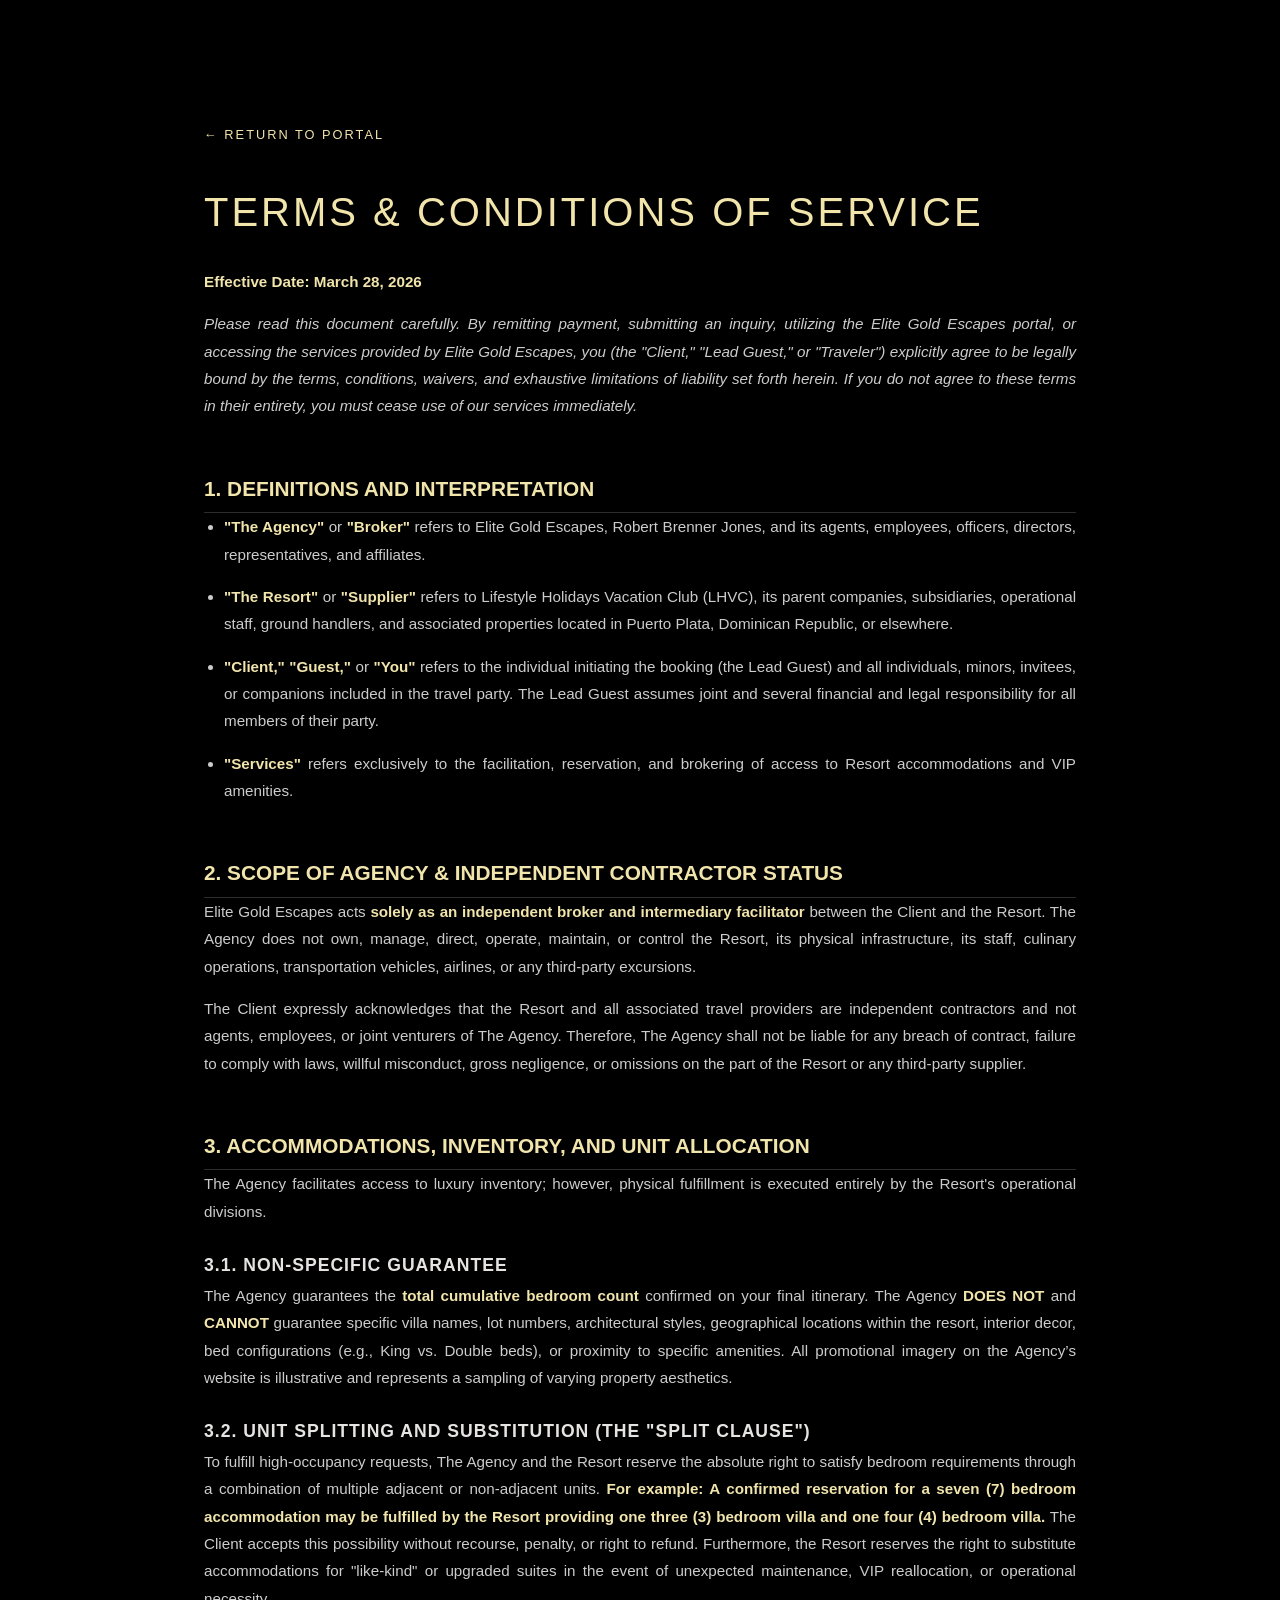
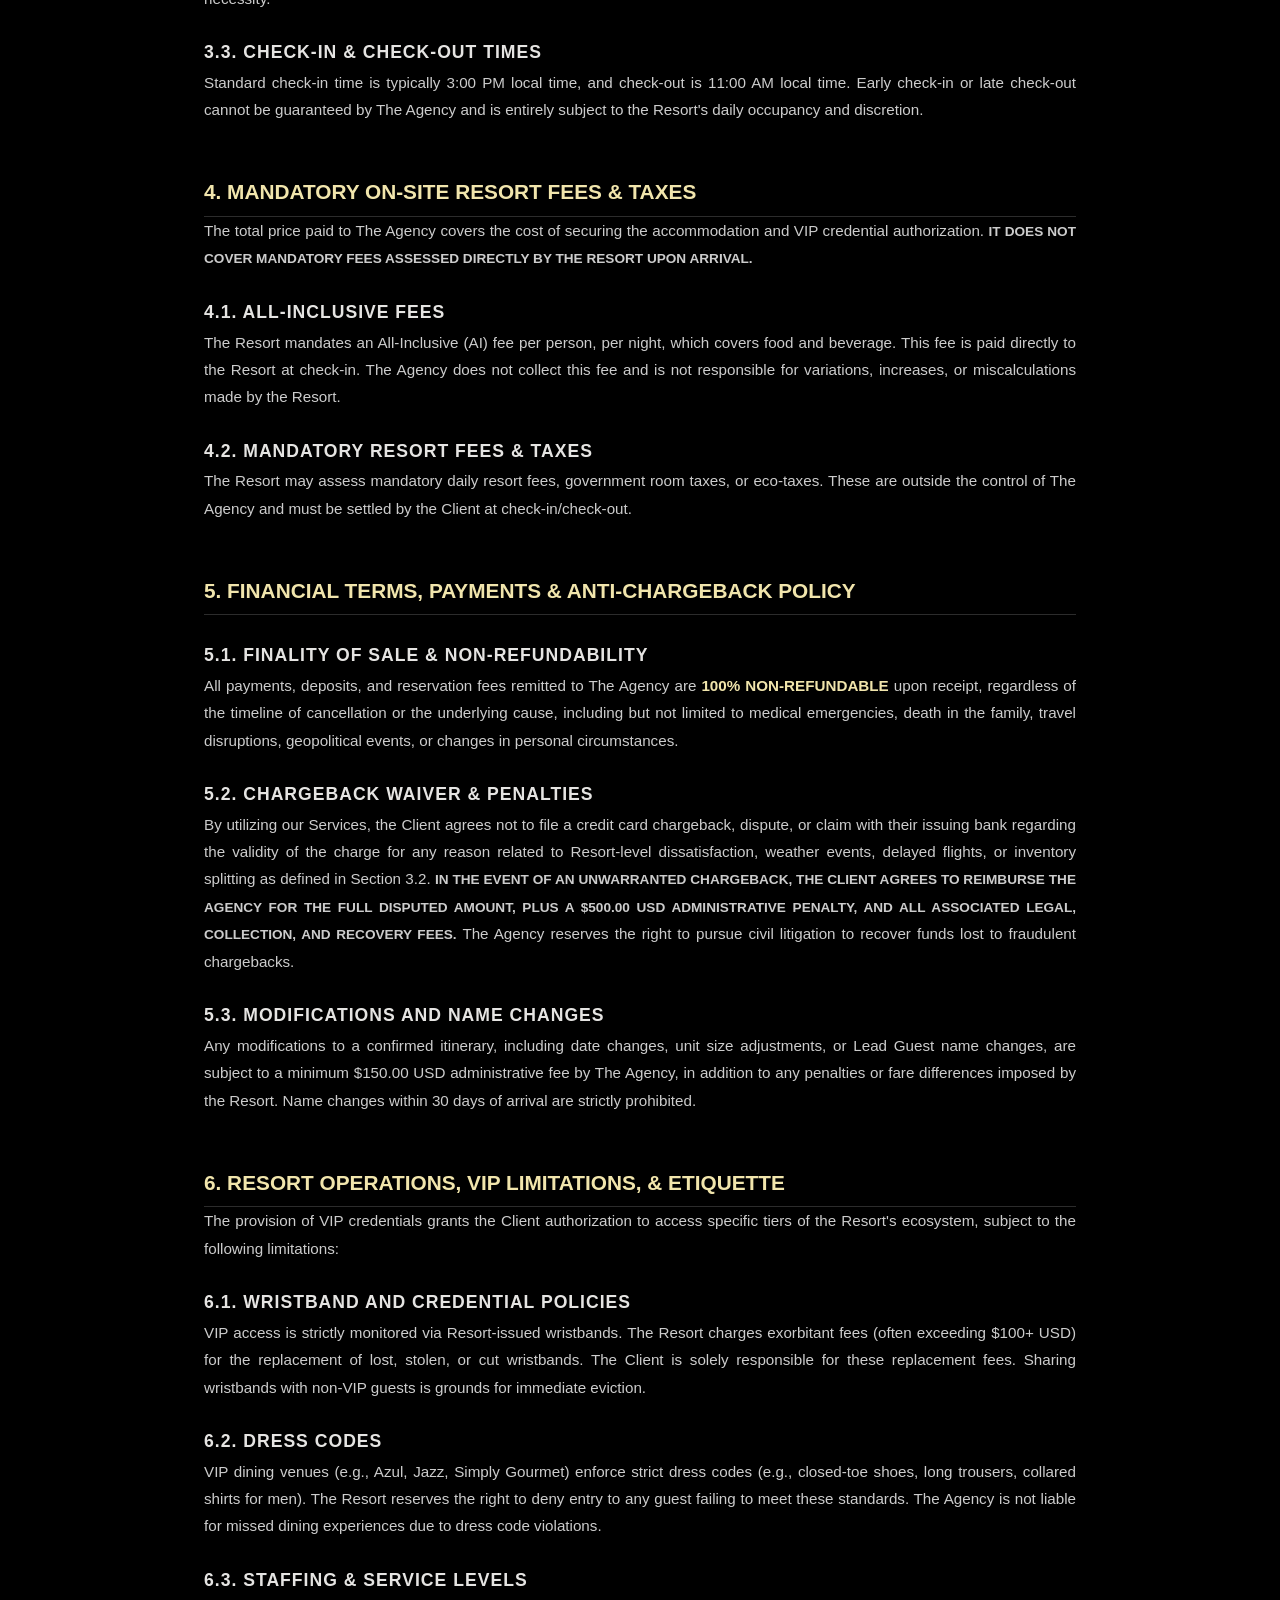
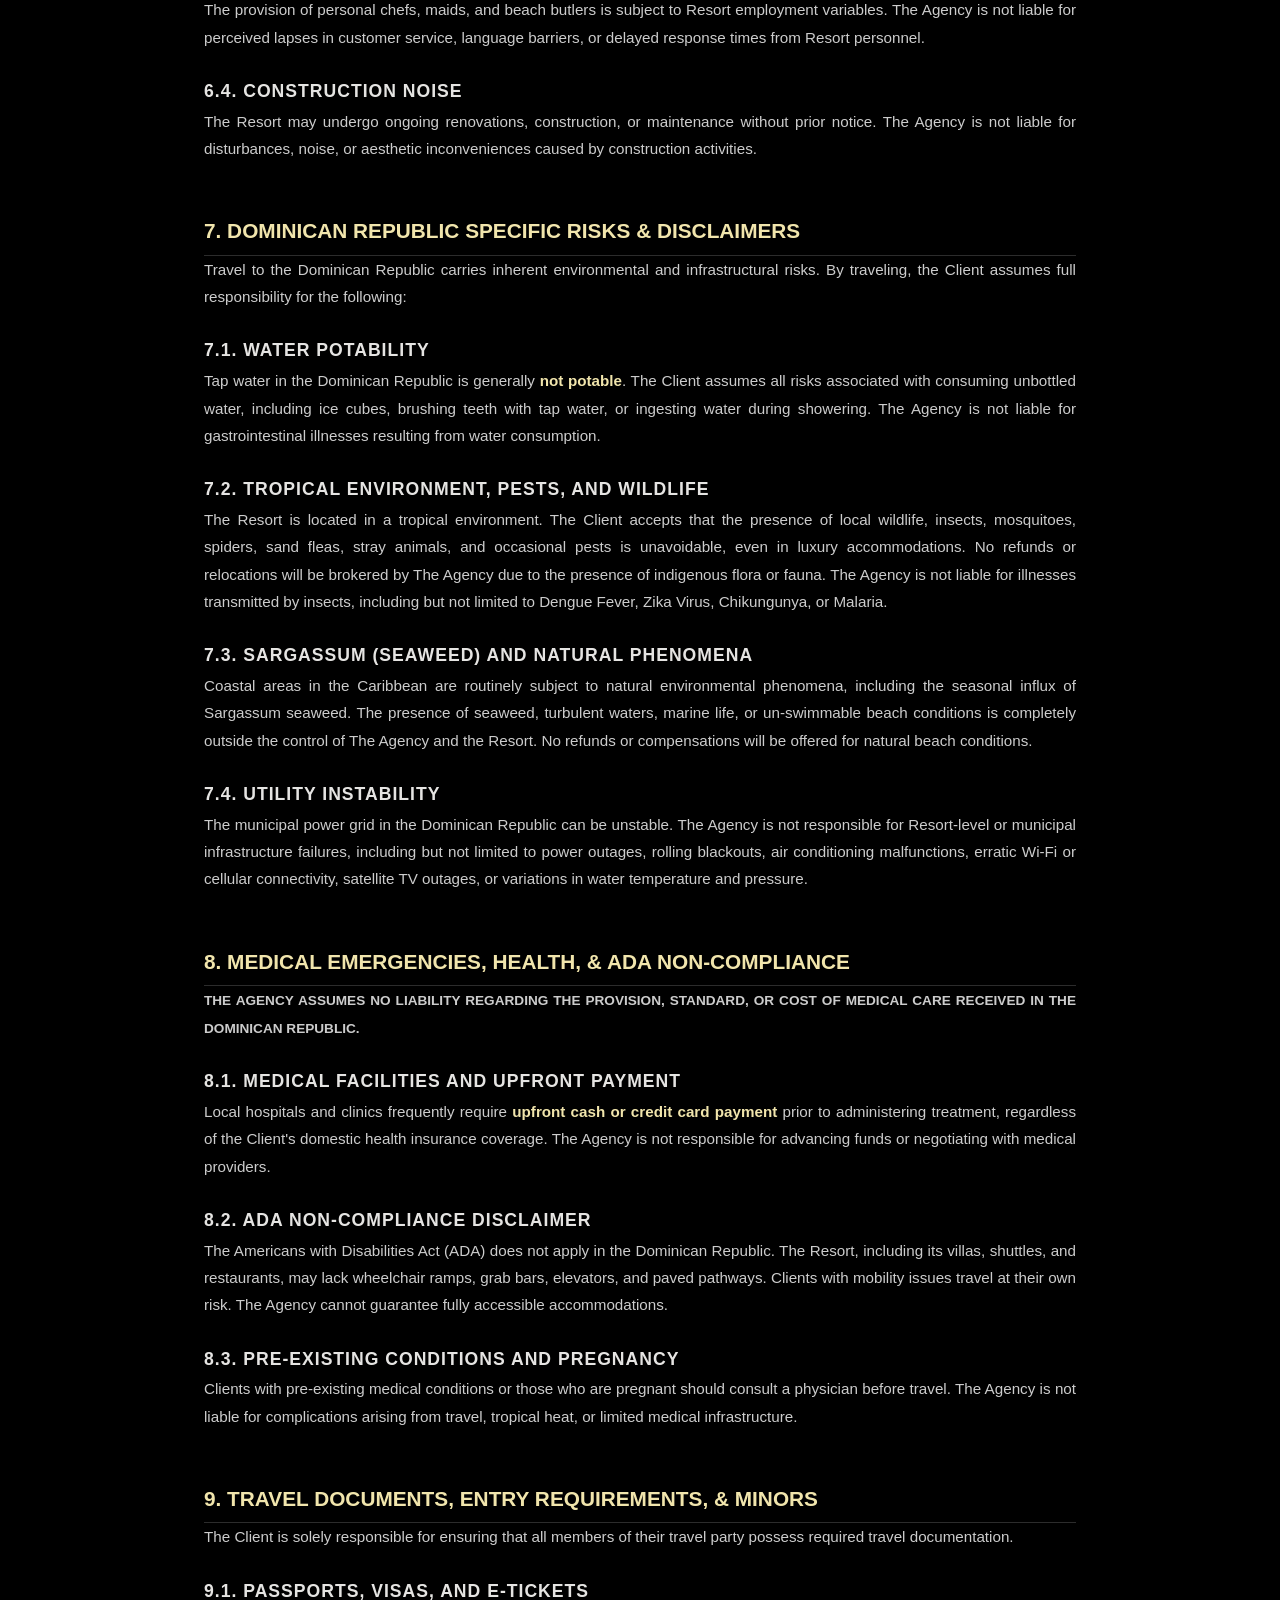
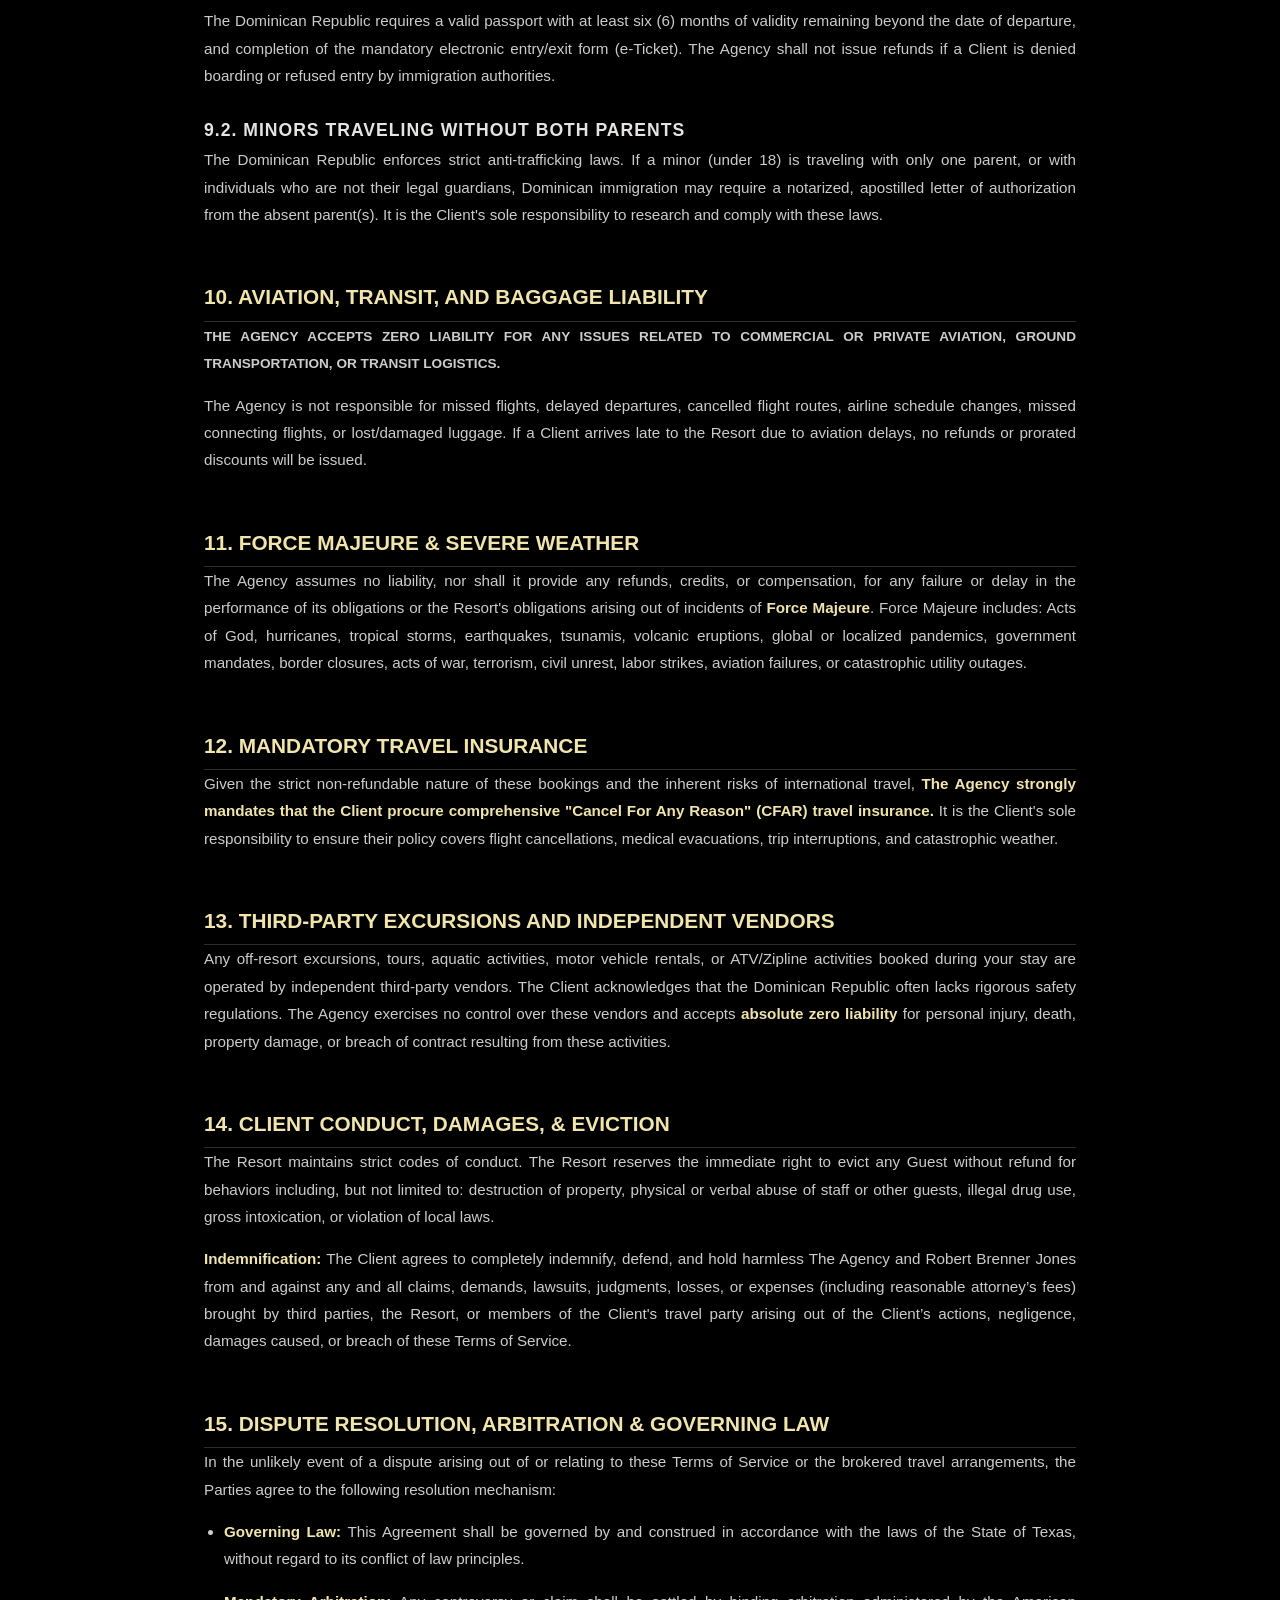
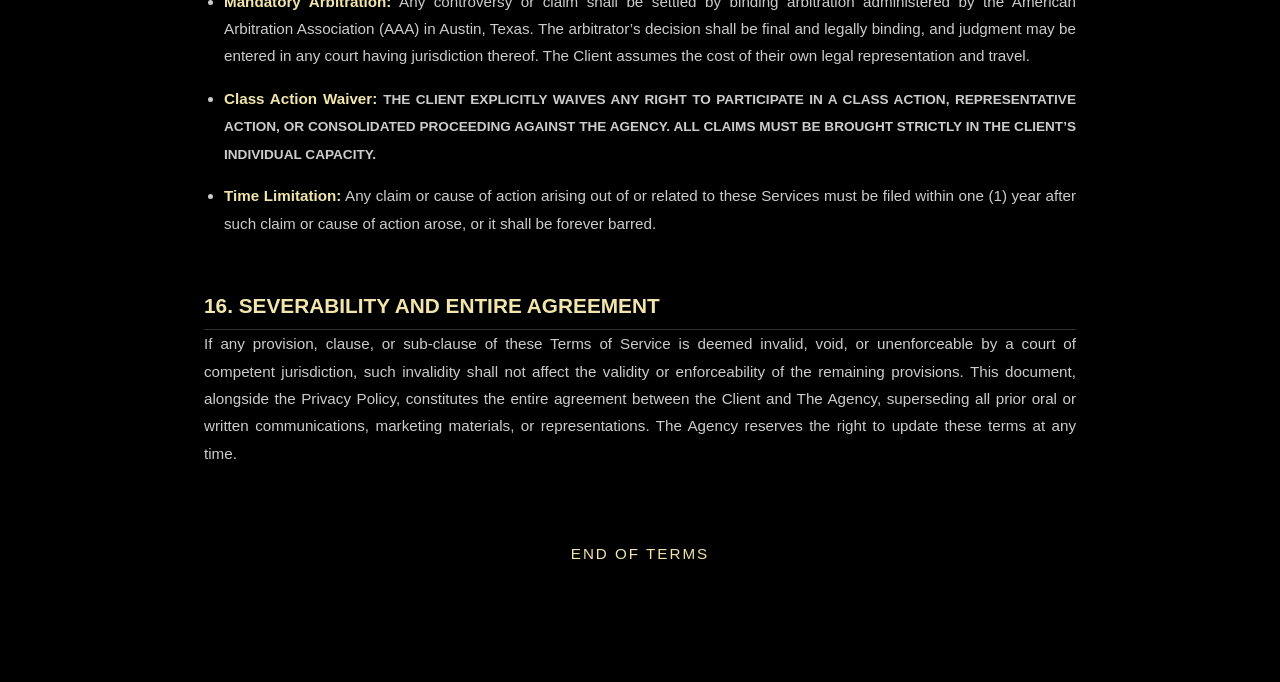
<file: terms.html>
<!DOCTYPE html>
<html lang="en">
<head>
    <meta charset="UTF-8">
    <meta name="viewport" content="width=device-width, initial-scale=1.0">
    <title>Terms of Service | Elite Gold Escapes</title>
    <link rel="stylesheet" href="style.css">
    <style>
        /* FORCED DESKTOP FORMATTING FIX */
        .legal-content { 
            padding: 120px 5% 100px !important; 
            max-width: 1000px !important; 
            width: 100%; 
            margin: 0 auto; 
            line-height: 1.8; 
            color: var(--text-platinum); 
            text-align: justify; 
        }
        .legal-content h1 { 
            color: var(--gold-champagne); 
            margin-bottom: 30px; 
            text-transform: uppercase; 
            letter-spacing: 3px; 
            text-align: left; 
            font-size: 2.5rem !important; 
            line-height: 1.3;
        }
        .legal-content h2 { color: var(--gold-champagne); margin-top: 50px; font-size: 1.3rem !important; text-transform: uppercase; border-bottom: 1px solid var(--border-graphite); padding-bottom: 5px; text-align: left; }
        .legal-content h3 { color: var(--text-platinum); margin-top: 25px; font-size: 1.1rem !important; text-transform: uppercase; letter-spacing: 1px; text-align: left; }
        .legal-content p, .legal-content li { margin-bottom: 15px; font-weight: 300; font-size: 0.95rem !important; color: #CCC; }
        .legal-content ul { margin-left: 20px; margin-bottom: 20px; }
        .back-link { color: var(--gold-champagne); text-decoration: none; display: inline-block; margin-bottom: 40px; text-transform: uppercase; letter-spacing: 2px; font-size: 0.8rem; }
        .legal-content strong { color: var(--gold-champagne); }
        .legal-capitals { text-transform: uppercase; font-weight: bold; font-size: 0.85rem; }
    </style>
</head>
<body>
    <div class="legal-content">
        <a href="index.html" class="back-link">← Return to Portal</a>
        <h1>Terms & Conditions of Service</h1>
        <p><strong>Effective Date: March 28, 2026</strong></p>
        <p><em>Please read this document carefully. By remitting payment, submitting an inquiry, utilizing the Elite Gold Escapes portal, or accessing the services provided by Elite Gold Escapes, you (the "Client," "Lead Guest," or "Traveler") explicitly agree to be legally bound by the terms, conditions, waivers, and exhaustive limitations of liability set forth herein. If you do not agree to these terms in their entirety, you must cease use of our services immediately.</em></p>

        <h2>1. Definitions and Interpretation</h2>
        <ul>
            <li><strong>"The Agency"</strong> or <strong>"Broker"</strong> refers to Elite Gold Escapes, Robert Brenner Jones, and its agents, employees, officers, directors, representatives, and affiliates.</li>
            <li><strong>"The Resort"</strong> or <strong>"Supplier"</strong> refers to Lifestyle Holidays Vacation Club (LHVC), its parent companies, subsidiaries, operational staff, ground handlers, and associated properties located in Puerto Plata, Dominican Republic, or elsewhere.</li>
            <li><strong>"Client," "Guest,"</strong> or <strong>"You"</strong> refers to the individual initiating the booking (the Lead Guest) and all individuals, minors, invitees, or companions included in the travel party. The Lead Guest assumes joint and several financial and legal responsibility for all members of their party.</li>
            <li><strong>"Services"</strong> refers exclusively to the facilitation, reservation, and brokering of access to Resort accommodations and VIP amenities.</li>
        </ul>

        <h2>2. Scope of Agency & Independent Contractor Status</h2>
        <p>Elite Gold Escapes acts <strong>solely as an independent broker and intermediary facilitator</strong> between the Client and the Resort. The Agency does not own, manage, direct, operate, maintain, or control the Resort, its physical infrastructure, its staff, culinary operations, transportation vehicles, airlines, or any third-party excursions.</p>
        <p>The Client expressly acknowledges that the Resort and all associated travel providers are independent contractors and not agents, employees, or joint venturers of The Agency. Therefore, The Agency shall not be liable for any breach of contract, failure to comply with laws, willful misconduct, gross negligence, or omissions on the part of the Resort or any third-party supplier.</p>

        <h2>3. Accommodations, Inventory, and Unit Allocation</h2>
        <p>The Agency facilitates access to luxury inventory; however, physical fulfillment is executed entirely by the Resort's operational divisions.</p>
        <h3>3.1. Non-Specific Guarantee</h3>
        <p>The Agency guarantees the <strong>total cumulative bedroom count</strong> confirmed on your final itinerary. The Agency <strong>DOES NOT</strong> and <strong>CANNOT</strong> guarantee specific villa names, lot numbers, architectural styles, geographical locations within the resort, interior decor, bed configurations (e.g., King vs. Double beds), or proximity to specific amenities. All promotional imagery on the Agency’s website is illustrative and represents a sampling of varying property aesthetics.</p>
        <h3>3.2. Unit Splitting and Substitution (The "Split Clause")</h3>
        <p>To fulfill high-occupancy requests, The Agency and the Resort reserve the absolute right to satisfy bedroom requirements through a combination of multiple adjacent or non-adjacent units. <strong>For example: A confirmed reservation for a seven (7) bedroom accommodation may be fulfilled by the Resort providing one three (3) bedroom villa and one four (4) bedroom villa.</strong> The Client accepts this possibility without recourse, penalty, or right to refund. Furthermore, the Resort reserves the right to substitute accommodations for "like-kind" or upgraded suites in the event of unexpected maintenance, VIP reallocation, or operational necessity.</p>
        <h3>3.3. Check-In & Check-Out Times</h3>
        <p>Standard check-in time is typically 3:00 PM local time, and check-out is 11:00 AM local time. Early check-in or late check-out cannot be guaranteed by The Agency and is entirely subject to the Resort's daily occupancy and discretion.</p>

        <h2>4. Mandatory On-Site Resort Fees & Taxes</h2>
        <p>The total price paid to The Agency covers the cost of securing the accommodation and VIP credential authorization. <span class="legal-capitals">It does not cover mandatory fees assessed directly by the Resort upon arrival.</span></p>
        <h3>4.1. All-Inclusive Fees</h3>
        <p>The Resort mandates an All-Inclusive (AI) fee per person, per night, which covers food and beverage. This fee is paid directly to the Resort at check-in. The Agency does not collect this fee and is not responsible for variations, increases, or miscalculations made by the Resort.</p>
        <h3>4.2. Mandatory Resort Fees & Taxes</h3>
        <p>The Resort may assess mandatory daily resort fees, government room taxes, or eco-taxes. These are outside the control of The Agency and must be settled by the Client at check-in/check-out.</p>

        <h2>5. Financial Terms, Payments & Anti-Chargeback Policy</h2>
        <h3>5.1. Finality of Sale & Non-Refundability</h3>
        <p>All payments, deposits, and reservation fees remitted to The Agency are <strong>100% NON-REFUNDABLE</strong> upon receipt, regardless of the timeline of cancellation or the underlying cause, including but not limited to medical emergencies, death in the family, travel disruptions, geopolitical events, or changes in personal circumstances.</p>
        <h3>5.2. Chargeback Waiver & Penalties</h3>
        <p>By utilizing our Services, the Client agrees not to file a credit card chargeback, dispute, or claim with their issuing bank regarding the validity of the charge for any reason related to Resort-level dissatisfaction, weather events, delayed flights, or inventory splitting as defined in Section 3.2. <span class="legal-capitals">In the event of an unwarranted chargeback, the Client agrees to reimburse The Agency for the full disputed amount, plus a $500.00 USD administrative penalty, and all associated legal, collection, and recovery fees.</span> The Agency reserves the right to pursue civil litigation to recover funds lost to fraudulent chargebacks.</p>
        <h3>5.3. Modifications and Name Changes</h3>
        <p>Any modifications to a confirmed itinerary, including date changes, unit size adjustments, or Lead Guest name changes, are subject to a minimum $150.00 USD administrative fee by The Agency, in addition to any penalties or fare differences imposed by the Resort. Name changes within 30 days of arrival are strictly prohibited.</p>

        <h2>6. Resort Operations, VIP Limitations, & Etiquette</h2>
        <p>The provision of VIP credentials grants the Client authorization to access specific tiers of the Resort's ecosystem, subject to the following limitations:</p>
        <h3>6.1. Wristband and Credential Policies</h3>
        <p>VIP access is strictly monitored via Resort-issued wristbands. The Resort charges exorbitant fees (often exceeding $100+ USD) for the replacement of lost, stolen, or cut wristbands. The Client is solely responsible for these replacement fees. Sharing wristbands with non-VIP guests is grounds for immediate eviction.</p>
        <h3>6.2. Dress Codes</h3>
        <p>VIP dining venues (e.g., Azul, Jazz, Simply Gourmet) enforce strict dress codes (e.g., closed-toe shoes, long trousers, collared shirts for men). The Resort reserves the right to deny entry to any guest failing to meet these standards. The Agency is not liable for missed dining experiences due to dress code violations.</p>
        <h3>6.3. Staffing & Service Levels</h3>
        <p>The provision of personal chefs, maids, and beach butlers is subject to Resort employment variables. The Agency is not liable for perceived lapses in customer service, language barriers, or delayed response times from Resort personnel.</p>
        <h3>6.4. Construction Noise</h3>
        <p>The Resort may undergo ongoing renovations, construction, or maintenance without prior notice. The Agency is not liable for disturbances, noise, or aesthetic inconveniences caused by construction activities.</p>

        <h2>7. Dominican Republic Specific Risks & Disclaimers</h2>
        <p>Travel to the Dominican Republic carries inherent environmental and infrastructural risks. By traveling, the Client assumes full responsibility for the following:</p>
        <h3>7.1. Water Potability</h3>
        <p>Tap water in the Dominican Republic is generally <strong>not potable</strong>. The Client assumes all risks associated with consuming unbottled water, including ice cubes, brushing teeth with tap water, or ingesting water during showering. The Agency is not liable for gastrointestinal illnesses resulting from water consumption.</p>
        <h3>7.2. Tropical Environment, Pests, and Wildlife</h3>
        <p>The Resort is located in a tropical environment. The Client accepts that the presence of local wildlife, insects, mosquitoes, spiders, sand fleas, stray animals, and occasional pests is unavoidable, even in luxury accommodations. No refunds or relocations will be brokered by The Agency due to the presence of indigenous flora or fauna. The Agency is not liable for illnesses transmitted by insects, including but not limited to Dengue Fever, Zika Virus, Chikungunya, or Malaria.</p>
        <h3>7.3. Sargassum (Seaweed) and Natural Phenomena</h3>
        <p>Coastal areas in the Caribbean are routinely subject to natural environmental phenomena, including the seasonal influx of Sargassum seaweed. The presence of seaweed, turbulent waters, marine life, or un-swimmable beach conditions is completely outside the control of The Agency and the Resort. No refunds or compensations will be offered for natural beach conditions.</p>
        <h3>7.4. Utility Instability</h3>
        <p>The municipal power grid in the Dominican Republic can be unstable. The Agency is not responsible for Resort-level or municipal infrastructure failures, including but not limited to power outages, rolling blackouts, air conditioning malfunctions, erratic Wi-Fi or cellular connectivity, satellite TV outages, or variations in water temperature and pressure.</p>

        <h2>8. Medical Emergencies, Health, & ADA Non-Compliance</h2>
        <p><span class="legal-capitals">The Agency assumes no liability regarding the provision, standard, or cost of medical care received in the Dominican Republic.</span></p>
        <h3>8.1. Medical Facilities and Upfront Payment</h3>
        <p>Local hospitals and clinics frequently require <strong>upfront cash or credit card payment</strong> prior to administering treatment, regardless of the Client's domestic health insurance coverage. The Agency is not responsible for advancing funds or negotiating with medical providers.</p>
        <h3>8.2. ADA Non-Compliance Disclaimer</h3>
        <p>The Americans with Disabilities Act (ADA) does not apply in the Dominican Republic. The Resort, including its villas, shuttles, and restaurants, may lack wheelchair ramps, grab bars, elevators, and paved pathways. Clients with mobility issues travel at their own risk. The Agency cannot guarantee fully accessible accommodations.</p>
        <h3>8.3. Pre-Existing Conditions and Pregnancy</h3>
        <p>Clients with pre-existing medical conditions or those who are pregnant should consult a physician before travel. The Agency is not liable for complications arising from travel, tropical heat, or limited medical infrastructure.</p>

        <h2>9. Travel Documents, Entry Requirements, & Minors</h2>
        <p>The Client is solely responsible for ensuring that all members of their travel party possess required travel documentation.</p>
        <h3>9.1. Passports, Visas, and e-Tickets</h3>
        <p>The Dominican Republic requires a valid passport with at least six (6) months of validity remaining beyond the date of departure, and completion of the mandatory electronic entry/exit form (e-Ticket). The Agency shall not issue refunds if a Client is denied boarding or refused entry by immigration authorities.</p>
        <h3>9.2. Minors Traveling Without Both Parents</h3>
        <p>The Dominican Republic enforces strict anti-trafficking laws. If a minor (under 18) is traveling with only one parent, or with individuals who are not their legal guardians, Dominican immigration may require a notarized, apostilled letter of authorization from the absent parent(s). It is the Client's sole responsibility to research and comply with these laws.</p>

        <h2>10. Aviation, Transit, and Baggage Liability</h2>
        <p><span class="legal-capitals">The Agency accepts zero liability for any issues related to commercial or private aviation, ground transportation, or transit logistics.</span></p>
        <p>The Agency is not responsible for missed flights, delayed departures, cancelled flight routes, airline schedule changes, missed connecting flights, or lost/damaged luggage. If a Client arrives late to the Resort due to aviation delays, no refunds or prorated discounts will be issued.</p>

        <h2>11. Force Majeure & Severe Weather</h2>
        <p>The Agency assumes no liability, nor shall it provide any refunds, credits, or compensation, for any failure or delay in the performance of its obligations or the Resort's obligations arising out of incidents of <strong>Force Majeure</strong>. Force Majeure includes: Acts of God, hurricanes, tropical storms, earthquakes, tsunamis, volcanic eruptions, global or localized pandemics, government mandates, border closures, acts of war, terrorism, civil unrest, labor strikes, aviation failures, or catastrophic utility outages.</p>

        <h2>12. Mandatory Travel Insurance</h2>
        <p>Given the strict non-refundable nature of these bookings and the inherent risks of international travel, <strong>The Agency strongly mandates that the Client procure comprehensive "Cancel For Any Reason" (CFAR) travel insurance.</strong> It is the Client's sole responsibility to ensure their policy covers flight cancellations, medical evacuations, trip interruptions, and catastrophic weather.</p>

        <h2>13. Third-Party Excursions and Independent Vendors</h2>
        <p>Any off-resort excursions, tours, aquatic activities, motor vehicle rentals, or ATV/Zipline activities booked during your stay are operated by independent third-party vendors. The Client acknowledges that the Dominican Republic often lacks rigorous safety regulations. The Agency exercises no control over these vendors and accepts <strong>absolute zero liability</strong> for personal injury, death, property damage, or breach of contract resulting from these activities.</p>

        <h2>14. Client Conduct, Damages, & Eviction</h2>
        <p>The Resort maintains strict codes of conduct. The Resort reserves the immediate right to evict any Guest without refund for behaviors including, but not limited to: destruction of property, physical or verbal abuse of staff or other guests, illegal drug use, gross intoxication, or violation of local laws.</p>
        <p><strong>Indemnification:</strong> The Client agrees to completely indemnify, defend, and hold harmless The Agency and Robert Brenner Jones from and against any and all claims, demands, lawsuits, judgments, losses, or expenses (including reasonable attorney’s fees) brought by third parties, the Resort, or members of the Client's travel party arising out of the Client’s actions, negligence, damages caused, or breach of these Terms of Service.</p>

        <h2>15. Dispute Resolution, Arbitration & Governing Law</h2>
        <p>In the unlikely event of a dispute arising out of or relating to these Terms of Service or the brokered travel arrangements, the Parties agree to the following resolution mechanism:</p>
        <ul>
            <li><strong>Governing Law:</strong> This Agreement shall be governed by and construed in accordance with the laws of the State of Texas, without regard to its conflict of law principles.</li>
            <li><strong>Mandatory Arbitration:</strong> Any controversy or claim shall be settled by binding arbitration administered by the American Arbitration Association (AAA) in Austin, Texas. The arbitrator’s decision shall be final and legally binding, and judgment may be entered in any court having jurisdiction thereof. The Client assumes the cost of their own legal representation and travel.</li>
            <li><strong>Class Action Waiver:</strong> <span class="legal-capitals">The Client explicitly waives any right to participate in a class action, representative action, or consolidated proceeding against The Agency. All claims must be brought strictly in the Client’s individual capacity.</span></li>
            <li><strong>Time Limitation:</strong> Any claim or cause of action arising out of or related to these Services must be filed within one (1) year after such claim or cause of action arose, or it shall be forever barred.</li>
        </ul>

        <h2>16. Severability and Entire Agreement</h2>
        <p>If any provision, clause, or sub-clause of these Terms of Service is deemed invalid, void, or unenforceable by a court of competent jurisdiction, such invalidity shall not affect the validity or enforceability of the remaining provisions. This document, alongside the Privacy Policy, constitutes the entire agreement between the Client and The Agency, superseding all prior oral or written communications, marketing materials, or representations. The Agency reserves the right to update these terms at any time.</p>
        
        <br><br>
        <p style="text-align: center; color: var(--gold-champagne); letter-spacing: 2px;">END OF TERMS</p>
    </div>
</body>
</html>
</file>
<file: style.css>
/* === BRAND VARIABLES === */
:root { 
    --bg-black: #000000; 
    --gold-champagne: #F1E5AC; 
    --text-platinum: #E5E4E2;
    --border-graphite: #2C2C2C;
}

/* === GLOBAL SETTINGS === */
* { box-sizing: border-box; margin: 0; padding: 0; }

body { 
    font-family: 'Helvetica Neue', Helvetica, Arial, sans-serif; 
    background-color: var(--bg-black); 
    color: var(--text-platinum); 
    line-height: 1.6;
    color-scheme: dark;
}

/* === NAVBAR === */
.navbar {
    padding: 25px 5%;
    display: flex;
    justify-content: space-between;
    align-items: center;
    border-bottom: 1px solid var(--border-graphite);
    background-color: rgba(0, 0, 0, 0.9);
    position: fixed; 
    width: 100%;
    top: 0;
    z-index: 100;
}

.hamburger { display: flex; flex-direction: column; gap: 5px; cursor: pointer; z-index: 200; }
.hamburger .bar { width: 25px; height: 2px; background-color: var(--gold-champagne); transition: 0.3s ease; }

.mobile-menu {
    position: fixed; top: -100%; left: 0; width: 100%;
    background-color: rgba(0, 0, 0, 0.95);
    display: flex; flex-direction: column; align-items: center;
    padding: 100px 0 30px 0; transition: 0.4s ease;
    border-bottom: 1px solid var(--border-graphite); z-index: 90;
}
.mobile-menu.active { top: 0; }
.mobile-menu a {
    color: var(--text-platinum); text-decoration: none; font-size: 1.2rem;
    margin: 15px 0; text-transform: uppercase; letter-spacing: 3px; transition: 0.3s ease;
}
.mobile-menu a:hover { color: var(--gold-champagne); }

/* === HERO SECTION === */
.hero {
    height: 100vh; display: flex; flex-direction: column;
    justify-content: center; align-items: center; text-align: center;
    background: linear-gradient(rgba(0,0,0,0.7), rgba(0,0,0,0.9)), url('https://images.unsplash.com/photo-1499793983690-e29da59ef1c2?auto=format&fit=crop&w=1920&q=80');
    background-size: cover; background-position: center; padding-top: 80px; 
}
.gold-label { color: var(--gold-champagne); text-transform: uppercase; letter-spacing: 5px; font-size: 0.8rem; margin-bottom: 20px; }
h1 { font-size: 4rem; margin: 0; font-weight: 200; letter-spacing: 2px; color: #ffffff; }
.hero p { max-width: 500px; color: var(--text-platinum); font-weight: 300; margin-top: 20px; }

.btn {
    margin-top: 40px; padding: 15px 45px; border: 1px solid var(--gold-champagne);
    background: transparent; color: var(--gold-champagne); text-transform: uppercase;
    letter-spacing: 3px; font-size: 0.8rem; cursor: pointer; transition: 0.4s ease;
}
.btn:hover { background: var(--gold-champagne); color: var(--bg-black); }

/* === THE ACQUISITION PROCESS === */
.process-section { padding: 100px 5%; background-color: var(--bg-black); border-bottom: 1px solid var(--border-graphite); text-align: center; }
.process-grid { display: grid; grid-template-columns: repeat(auto-fit, minmax(250px, 1fr)); gap: 40px; max-width: 1000px; margin: 40px auto 0; }
.process-step { position: relative; padding: 30px; text-align: center; }
.step-number { font-size: 5rem; font-weight: 900; color: #111; position: absolute; top: -30px; left: 50%; transform: translateX(-50%); z-index: 0; user-select: none; }
.process-step h3 { color: var(--gold-champagne); font-weight: 300; letter-spacing: 2px; margin-bottom: 15px; font-size: 1.3rem; text-transform: uppercase; position: relative; z-index: 1; }
.process-step p { color: var(--text-platinum); position: relative; z-index: 1; font-weight: 300; }

/* === PERKS SECTION === */
.perks-section { padding: 100px 5%; background-color: #0A0A0A; border-bottom: 1px solid var(--border-graphite); }
.section-title { text-align: center; margin-bottom: 50px; }
.section-title h2 { font-size: 2.5rem; font-weight: 200; letter-spacing: 4px; color: var(--gold-champagne); text-transform: uppercase; }
.divider { width: 50px; height: 1px; background-color: var(--gold-champagne); margin: 20px auto; }
.section-title p { max-width: 500px; margin: 0 auto; color: var(--text-platinum); }

.perks-grid { display: grid; grid-template-columns: repeat(auto-fit, minmax(300px, 1fr)); gap: 40px; max-width: 1200px; margin: 40px auto 0; }
.perk-card { padding: 40px; border: 1px solid var(--border-graphite); background-color: var(--bg-black); text-align: center; transition: 0.4s ease; }
.perk-card:hover { border-color: var(--gold-champagne); transform: translateY(-10px); }
.perk-card h3 { color: var(--gold-champagne); font-weight: 300; letter-spacing: 2px; margin-bottom: 20px; font-size: 1.3rem; text-transform: uppercase; }

/* === THE INTERACTIVE CATALOGUE === */
.estates-section { padding: 100px 5%; background-color: var(--bg-black); border-bottom: 1px solid var(--border-graphite); }

.collection-toggle { display: flex; justify-content: center; gap: 20px; margin-bottom: 50px; }
.toggle-btn { background: transparent; border: none; color: #555; font-size: 1.2rem; text-transform: uppercase; letter-spacing: 3px; cursor: pointer; transition: 0.3s ease; padding-bottom: 5px; border-bottom: 2px solid transparent; }
.toggle-btn.active { color: var(--gold-champagne); border-bottom: 2px solid var(--gold-champagne); }

.catalogue-container { display: none; gap: 50px; max-width: 1200px; margin: 0 auto; align-items: stretch; }
.catalogue-container.active { display: flex; }

.catalogue-list { flex: 1; display: flex; flex-direction: column; gap: 15px; border-right: 1px solid var(--border-graphite); padding-right: 20px; }
.catalogue-item { background: transparent; border: none; text-align: left; color: #555; font-size: 1.5rem; font-weight: 200; letter-spacing: 2px; text-transform: uppercase; cursor: pointer; padding: 15px 0; transition: 0.3s ease; font-family: inherit; }
.catalogue-item:hover { color: var(--text-platinum); }
.catalogue-item.active { color: var(--gold-champagne); transform: translateX(10px); }

.catalogue-display { flex: 2; display: flex; flex-direction: column; }
.display-image { width: 100%; height: 400px; background-size: cover; background-position: center; border: 1px solid var(--border-graphite); transition: background-image 0.4s ease-in-out; }
.display-info { padding: 30px 0; }
.display-info h3 { color: var(--gold-champagne); font-weight: 300; letter-spacing: 2px; font-size: 2rem; text-transform: uppercase; margin-bottom: 5px; }
.bed-count { color: #888; text-transform: uppercase; letter-spacing: 2px; font-size: 0.9rem; margin-bottom: 20px; }
.display-info p { color: var(--text-platinum); margin-bottom: 20px; font-size: 1.1rem; }

.amenity-list { list-style: none; padding: 0; display: flex; flex-wrap: wrap; gap: 20px; }
.amenity-list li { color: var(--text-platinum); font-weight: 300; font-size: 0.9rem; text-transform: uppercase; letter-spacing: 1px; display: flex; align-items: center; }
.amenity-list li::before { content: "•"; color: var(--gold-champagne); font-size: 1.5rem; margin-right: 8px; line-height: 1; }

@media (max-width: 900px) {
    .catalogue-container.active { flex-direction: column; }
    .catalogue-list { border-right: none; border-bottom: 1px solid var(--border-graphite); padding-right: 0; padding-bottom: 20px; }
    .catalogue-item.active { transform: translateX(0); padding-left: 10px; border-left: 2px solid var(--gold-champagne); }
}

/* === THE ELITE DIRECTORY === */
.directory-section { padding: 100px 5%; background-color: #0A0A0A; border-bottom: 1px solid var(--border-graphite); }
.directory-grid { display: grid; grid-template-columns: repeat(auto-fit, minmax(300px, 1fr)); gap: 50px; max-width: 1200px; margin: 40px auto 0; }
.category-title { color: var(--gold-champagne); font-weight: 300; letter-spacing: 3px; font-size: 1.5rem; text-transform: uppercase; margin-bottom: 30px; border-bottom: 1px solid var(--border-graphite); padding-bottom: 10px; }
.directory-list { list-style: none; padding: 0; display: flex; flex-direction: column; gap: 25px; }
.directory-list h4 { color: var(--text-platinum); font-weight: 400; letter-spacing: 1px; font-size: 1.1rem; text-transform: uppercase; margin-bottom: 5px; }
.directory-list p { color: #888; font-size: 0.85rem; text-transform: uppercase; letter-spacing: 1px; }

/* === CLIENT TESTIMONIALS === */
.reviews-section { padding: 100px 5%; background-color: #050505; border-bottom: 1px solid var(--border-graphite); text-align: center; }
.carousel-container { max-width: 800px; margin: 0 auto; position: relative; min-height: 200px; }
.review-slide { display: none; animation: fadeEffect 1.5s ease-in-out; }
.review-slide.active { display: block; }
.stars { color: var(--gold-champagne); font-size: 1.5rem; letter-spacing: 5px; margin-bottom: 20px; }
.review-text { font-size: 1.5rem; font-weight: 300; font-style: italic; color: var(--text-platinum); line-height: 1.6; margin-bottom: 30px; }
.reviewer { color: #888; text-transform: uppercase; letter-spacing: 3px; font-size: 0.9rem; }
@keyframes fadeEffect { from { opacity: 0; transform: translateY(10px); } to { opacity: 1; transform: translateY(0); } }

/* === THE CONCIERGE === */
.concierge-section { padding: 100px 5%; background-color: var(--bg-black); border-bottom: 1px solid var(--border-graphite); }
.concierge-container { display: flex; flex-wrap: wrap; gap: 50px; max-width: 1000px; margin: 0 auto; align-items: center; }
.concierge-image { flex: 1; min-width: 300px; height: 400px; background-size: cover; background-position: center; border: 1px solid var(--border-graphite); }
.concierge-info { flex: 1.5; min-width: 300px; }
.concierge-info h2 { font-size: 3rem; font-weight: 200; letter-spacing: 3px; color: var(--text-platinum); text-transform: uppercase; }
.concierge-info p { color: var(--text-platinum); margin-bottom: 20px; font-weight: 300; line-height: 1.8; }

/* === FORM === */
.inquiry-section { padding: 100px 5%; background-color: var(--bg-black); display: flex; flex-direction: column; align-items: center; min-height: 600px; }
.vip-form { width: 100%; max-width: 600px; display: flex; flex-direction: column; gap: 30px; margin-top: 40px; }
.vip-form input, .vip-form select, .vip-form textarea { width: 100%; padding: 15px 0; background: transparent; border: none; border-bottom: 1px solid var(--border-graphite); color: var(--text-platinum); font-family: inherit; font-size: 1rem; transition: 0.3s ease; }
.vip-form input:focus, .vip-form select:focus, .vip-form textarea:focus { outline: none; border-bottom: 1px solid var(--gold-champagne); }
.vip-form input::placeholder, .vip-form textarea::placeholder { color: #555; text-transform: uppercase; letter-spacing: 2px; font-size: 0.8rem; }
.vip-form select option { background-color: var(--bg-black); color: var(--text-platinum); }
.vip-form select optgroup { color: var(--gold-champagne); text-transform: uppercase; font-size: 0.8rem; background-color: #111; }
.vip-form textarea { resize: vertical; min-height: 80px; }

#success-message p { max-width: 500px; color: var(--text-platinum); font-weight: 300; }
input[type="date"]::-webkit-calendar-picker-indicator { filter: invert(1); cursor: pointer; }

/* LEGAL CHECKBOX STYLING */
.vip-form input[type="checkbox"] { width: 18px; height: 18px; cursor: pointer; accent-color: var(--gold-champagne); border: 1px solid var(--border-graphite); flex-shrink: 0; }
.terms-container { display: flex; align-items: center; gap: 12px; margin-top: 15px; }
.terms-container label { font-size: 0.75rem; color: #888; letter-spacing: 1px; cursor: pointer; line-height: 1.4; }
.terms-container a { color: var(--gold-champagne); text-decoration: underline; }

/* === FOOTER === */
.site-footer { background-color: #050505; padding: 60px 5%; text-align: center; border-top: 1px solid var(--border-graphite); }
.footer-content { max-width: 800px; margin: 0 auto; display: flex; flex-direction: column; align-items: center; gap: 20px; }
.footer-logo { height: 30px; opacity: 0.5; transition: 0.3s ease; }
.footer-logo:hover { opacity: 1; }
.footer-email { margin: 10px 0; }
.footer-links { display: flex; gap: 15px; align-items: center; margin-bottom: 20px; }
.footer-links a { color: #888; text-decoration: none; font-size: 0.8rem; text-transform: uppercase; letter-spacing: 2px; transition: 0.3s ease; }
.footer-links a:hover { color: var(--gold-champagne); }
.separator { color: #333; }
.copyright { color: #555; font-size: 0.8rem; letter-spacing: 1px; }

/* === MODAL POP-UP STYLING === */
.modal { 
    display: none; position: fixed; z-index: 1000; left: 0; top: 0; 
    width: 100%; height: 100%; 
    background-color: rgba(0,0,0,0.3); /* UPDATED: 30% Opacity */
    backdrop-filter: blur(5px); 
}
.modal-box { 
    background-color: #0A0A0A; margin: 5% auto; 
    padding: 40px; border: 1px solid var(--border-graphite); 
    width: 80%; max-width: 650px; 
    max-height: 75vh; /* Limits height so it doesn't touch the screen edges */
    overflow-y: auto; /* THIS CREATES THE SCROLL WHEEL */
    position: relative; 
}

/* CUSTOM GOLD SCROLLBAR FOR THE MODAL */
.modal-box::-webkit-scrollbar { width: 8px; }
.modal-box::-webkit-scrollbar-track { background: var(--bg-black); }
.modal-box::-webkit-scrollbar-thumb { background: var(--border-graphite); border-radius: 4px; }
.modal-box::-webkit-scrollbar-thumb:hover { background: var(--gold-champagne); }

.close-modal { position: absolute; right: 20px; top: 10px; color: var(--gold-champagne); font-size: 2rem; cursor: pointer; z-index: 1010; }
.tiny-legal-text { font-size: 0.7rem; line-height: 1.6; color: #888; text-align: justify; text-transform: none; }
.tiny-legal-text h2 { font-size: 0.9rem; color: var(--gold-champagne); margin: 20px 0 5px 0; text-transform: uppercase; }

/* === GALLEY_TRIGGER FIXED === */
.gallery-trigger { position: relative; overflow: hidden; cursor: zoom-in; }
.gallery-hint {
    position: absolute; bottom: 20px; right: 20px;
    background: rgba(0,0,0,0.7); color: var(--gold-champagne);
    padding: 10px 20px; font-size: 0.7rem; text-transform: uppercase;
    letter-spacing: 2px; border: 1px solid var(--gold-champagne);
    opacity: 0; transition: 0.3s ease; pointer-events: none;
}
.gallery-trigger:hover .gallery-hint { opacity: 1; }

/* === COMPLETE REDO: CINEMATIC LIGHTBOX === */
.lightbox {
    display: none; /* Stays hidden until clicked */
    position: fixed; z-index: 3000; 
    left: 0; top: 0; width: 100%; height: 100%;
    background-color: rgba(0,0,0,0.5); 
    backdrop-filter: blur(4px);
    justify-content: center; align-items: center; /* Centers the pop-up when JS opens it */
    animation: fadeInModal 0.3s ease-in-out;
}

.lightbox-container {
    position: relative;
    width: 80%; max-width: 1000px; /* Constraints (adjustable) */
    display: flex; flex-direction: column; align-items: center;
    gap: 15px; /* Space between stage and counter */
}

/* THE STAGE: Image + Arrows Contained */
.lightbox-stage {
    position: relative;
    width: 100%;
    display: flex; justify-content: center; align-items: center;
    background-color: #000; /* Black frame */
}

.lightbox-content {
    display: block;
    width: 100%; height: auto;
    max-height: 70vh; /* Prevents overwhelming vertical images */
    object-fit: contain; /* Respects aspect ratio */
}

/* UNIFIED CONTAINED ARROWS */
.lightbox-arrow {
    position: absolute;
    top: 50%;
    transform: translateY(-50%);
    background: transparent; border: none;
    color: var(--gold-champagne);
    font-size: 4rem; /* Prominent but not obscuring */
    cursor: pointer;
    transition: 0.3s ease;
    text-shadow: 2px 2px 10px rgba(0,0,0,0.9);
    z-index: 3010; /* Above image */
    padding: 0 10px;
}

.lightbox-arrow:hover { color: #FFF; }
.lightbox-arrow.left-arrow { left: 15px; }
.lightbox-arrow.right-arrow { right: 15px; }

/* CLOSE BUTTON AT TOP RIGHT OF CONTAINER */
.close-lightbox {
    position: absolute; top: -50px; right: 0; /* Outside stage but in container alignment */
    color: var(--gold-champagne); font-size: 40px; cursor: pointer;
    z-index: 3020;
}
.close-lightbox:hover { color: #FFF; }

/* FOOTER: Counter */
.lightbox-footer {
    width: 100%; text-align: center;
}
.lightbox-counter {
    font-size: 0.8rem; color: #888;
    text-transform: uppercase; letter-spacing: 2px;
}

@keyframes fadeInModal {
    from { opacity: 0; transform: scale(0.95); }
    to { opacity: 1; transform: scale(1); }
}

@media (max-width: 700px) {
    .lightbox-container { width: 95%; max-width: 95%; }
    .lightbox-arrow { font-size: 2.5rem; }
    .lightbox-content { max-height: 60vh; }
}
</file>
